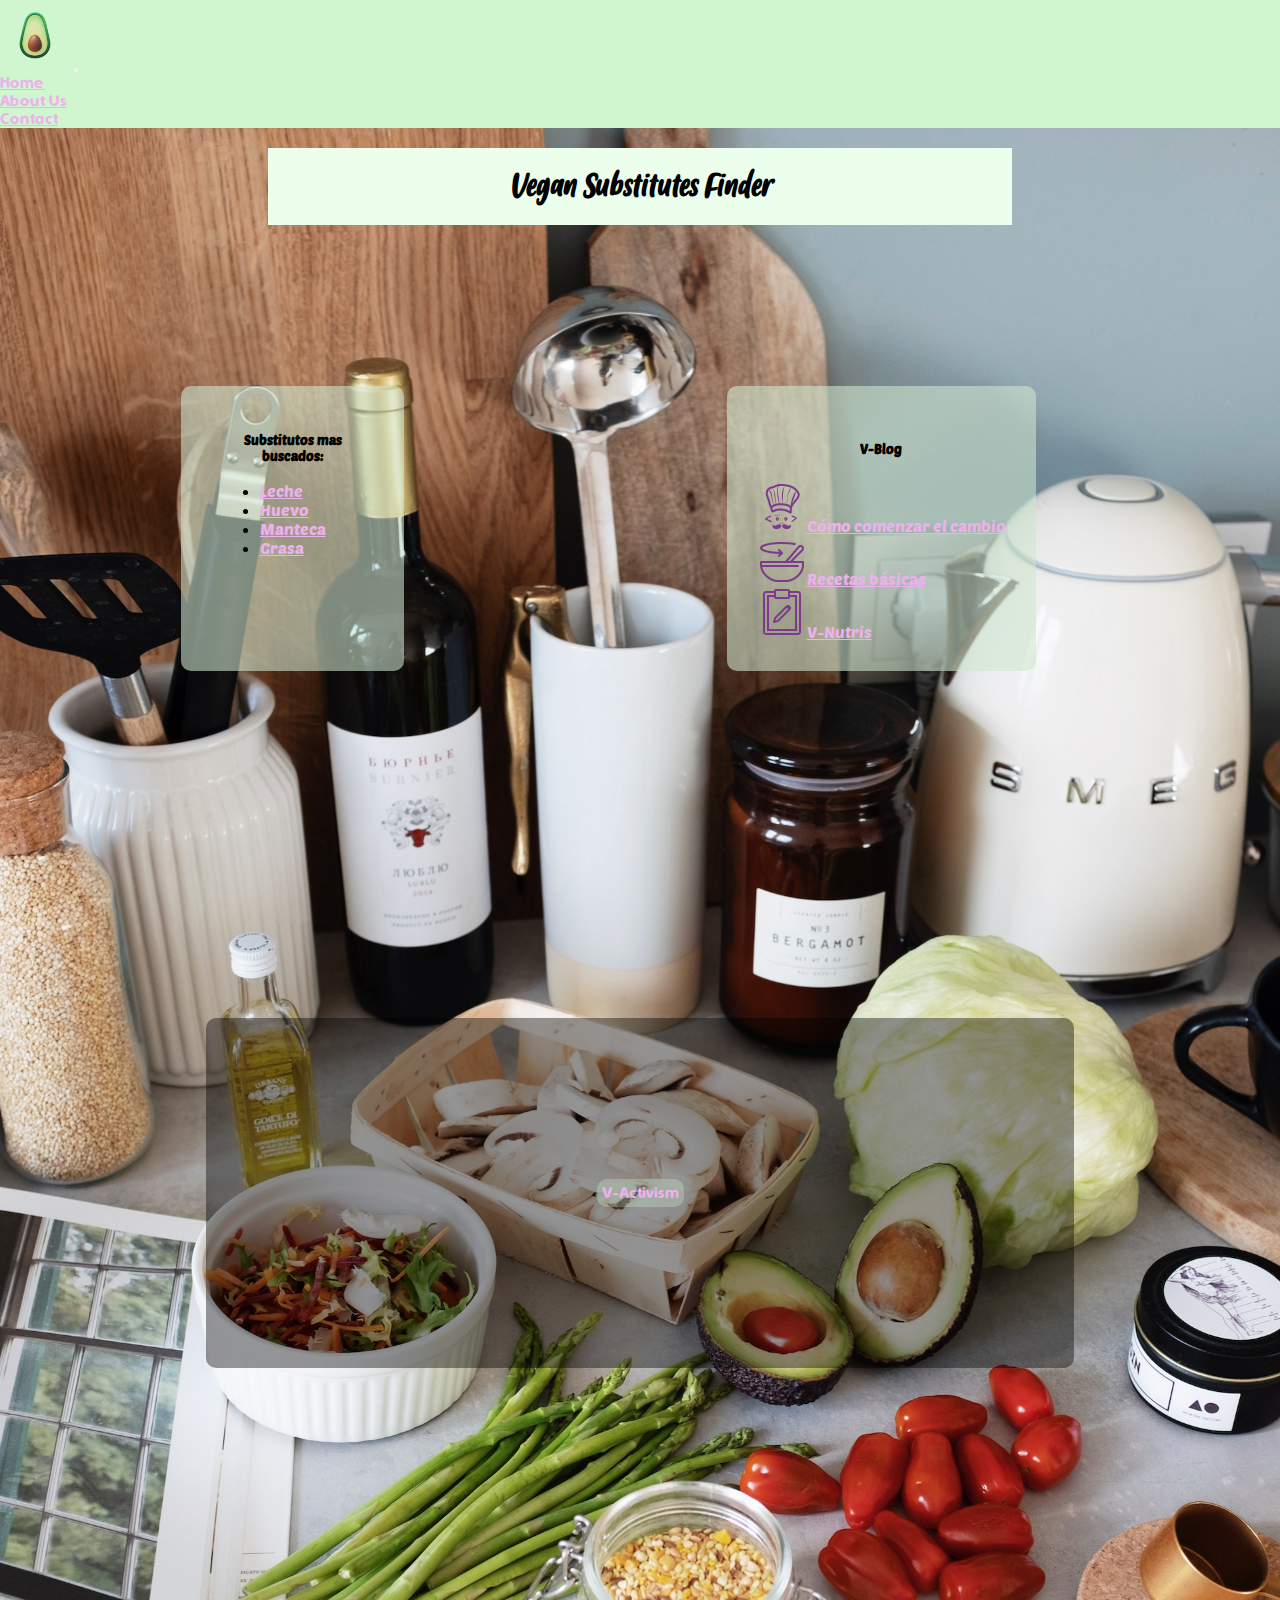
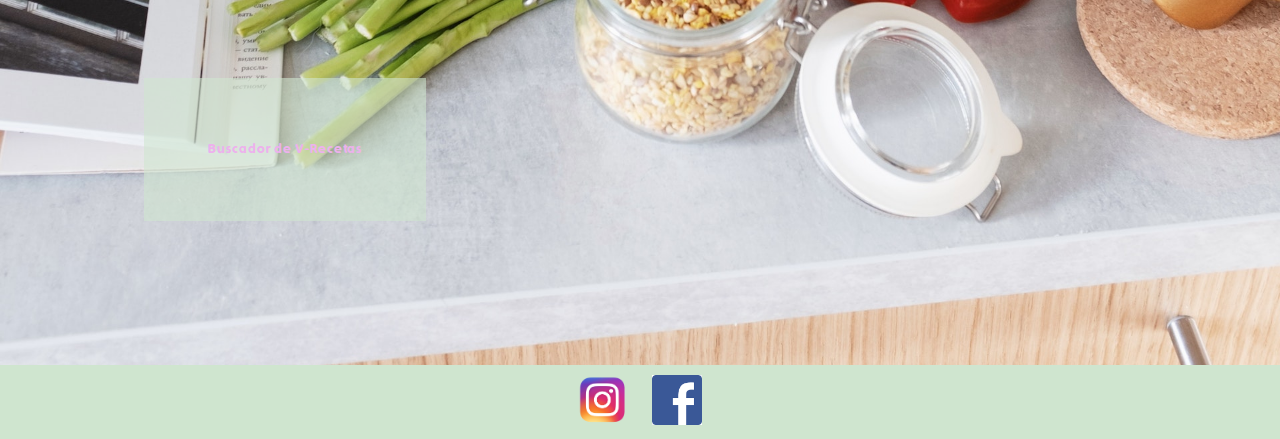
<file: index.html>
<!DOCTYPE html>
<html lang="es">

<head>
    <meta charset="UTF-8" />
    <meta name="viewport" content="width=device-width, initial-scale=1.0" />
    <link rel="shortcut icon" href="./img/favicon.png" />
    <title>Vegan Substitutes Finder</title>
    <link href="https://cdn.jsdelivr.net/npm/bootstrap@5.3.2/dist/css/bootstrap.min.css" rel="stylesheet"
        integrity="sha384-T3c6CoIi6uLrA9TneNEoa7RxnatzjcDSCmG1MXxSR1GAsXEV/Dwwykc2MPK8M2HN" crossorigin="anonymous" />
    <script src="https://cdn.jsdelivr.net/npm/bootstrap@5.3.2/dist/js/bootstrap.bundle.min.js"
        integrity="sha384-C6RzsynM9kWDrMNeT87bh95OGNyZPhcTNXj1NW7RuBCsyN/o0jlpcV8Qyq46cDfL"
        crossorigin="anonymous"></script>
    <link rel="stylesheet" href="css/style.css" />
</head>

<body>
    <!--Barra de Header con navegador Home y paginas internas-->
    <header>
        <nav class="navbar navbar-expand-lg custom-header">
            <div class="container-fluid">
                <img class="logo" src="./img/favicon.png" alt="favicom">
                <button class="navbar-toggler" type="button" data-bs-toggle="collapse"
                    data-bs-target="#navbarSupportedContent" aria-controls="navbarSupportedContent"
                    aria-expanded="false" aria-label="Toggle navigation">
                    <span class="navbar-toggler-icon"></span>
                </button>
                <div class="collapse navbar-collapse" id="navbarSupportedContent">
                    <ul class="navbar-nav ms-auto mb-2 mb-lg-0">
                        <li class="nav-item">
                            <a class="nav-link" aria-current="page" href="index.html">Home</a>
                        </li>
                        <li class="nav-item">
                            <a class="nav-link" href="./pages/about_us.html">About Us</a>
                        </li>
                        <li class="nav-item">
                            <a class="nav-link" href="./pages/contact.html">Contact</a>
                        </li>
                    </ul>
                </div>
            </div>
        </nav>
    </header>
    <!--Main Index-->
    <main class="main_index">
        <!--TITULO-->
        <section>
            <h1>Vegan Substitutes Finder</h1>
        </section>
        <!--Box con link a pagina de los substitutos mas buscados-->
        <section class="grilla_box">
            <section class="box">
                <h5>Substitutos mas buscados:</h5>
                <ul class="lista_subst">
                    <li>
                        <a href="./pages/substitutos_mas_buscados.html">Leche</a>
                    </li>
                    <li>
                        <a href="./pages/substitutos_mas_buscados.html">Huevo</a>
                    </li>
                    <li>
                        <a href="./pages/substitutos_mas_buscados.html">Manteca</a>
                    </li>
                    <li>
                        <a href="./pages/substitutos_mas_buscados.html">Grasa</a>
                    </li>
                </ul>
            </section>
            <!--Box con link a V-Blog-->
            <section class="box">
                <h5>V-Blog</h5>
                <ul class="v_blog">
                    <li>
                        <img src="./img/icono_como_comenzar_cambio.png" alt="icono_como_comenzar_cambio"
                            class="icono_v-vlog" /><a href="./pages/como_comenzar_el_cambio.html"
                            class="como_comenzar_el_cambio">Cómo comenzar el cambio</a>
                    </li>
                    <li>
                        <img src="./img/icono_recetas_basicas.png" alt="icono_recetas_basicas" class="icono_v-vlog" /><a
                            href="./pages/recetas_basicas.html" class="recetas_basicas">Recetas básicas</a>
                    </li>
                    <li>
                        <img src="./img/icono_v_nutris.png" alt="icono_v_nutris" class="icono_v-vlog" /><a
                            href="./pages/v-nutris.html" class="v_nutris">V-Nutris</a>
                    </li>
                </ul>
            </section>
        </section>
        <!--Banner interactivo con link a la pagina de V-Aactivism-->
        <section class="banner">
            <div class="capa"></div>
            <a href="./pages/v-activism.html" class="link_v_activism"> V-Activism </a>
        </section>
        <!--Link a la pagina Buscador de recetas sin contenido hasta aprender las herramientas correspondientes-->
        <section>
            <div class="d-grid gap-2 col-6 mx-auto">
                <button class="btn btn-primary boton_buscador" type="button" href="./pages/buscador_de_recetas.html">Buscador de V-Recetas</button>
            </div>
        </section>
    </main>
    <!--Footer con links de navegacion hacia las paginas de instagram y face asociados a esta web-->
    <footer>
        <nav>
            <ul>
                <ul>
                    <!--Link Instagram-->
                    <li>
                        <a href="https://www.instagram.com/" target="_blank">
                            <img src="./img/instagram_logo_2-png.png" alt="logo de instagram" class="logo" /></a>
                    </li>
                    <!--Link Facebook-->
                    <li>
                        <a href="https://es-la.facebook.com/" target="_blank">
                            <img src="./img/facebook_logo.png" alt="logo de facebook" class="logo" /></a>
                    </li>
                </ul>
            </ul>
        </nav>
    </footer>
</body>

</html>
</file>
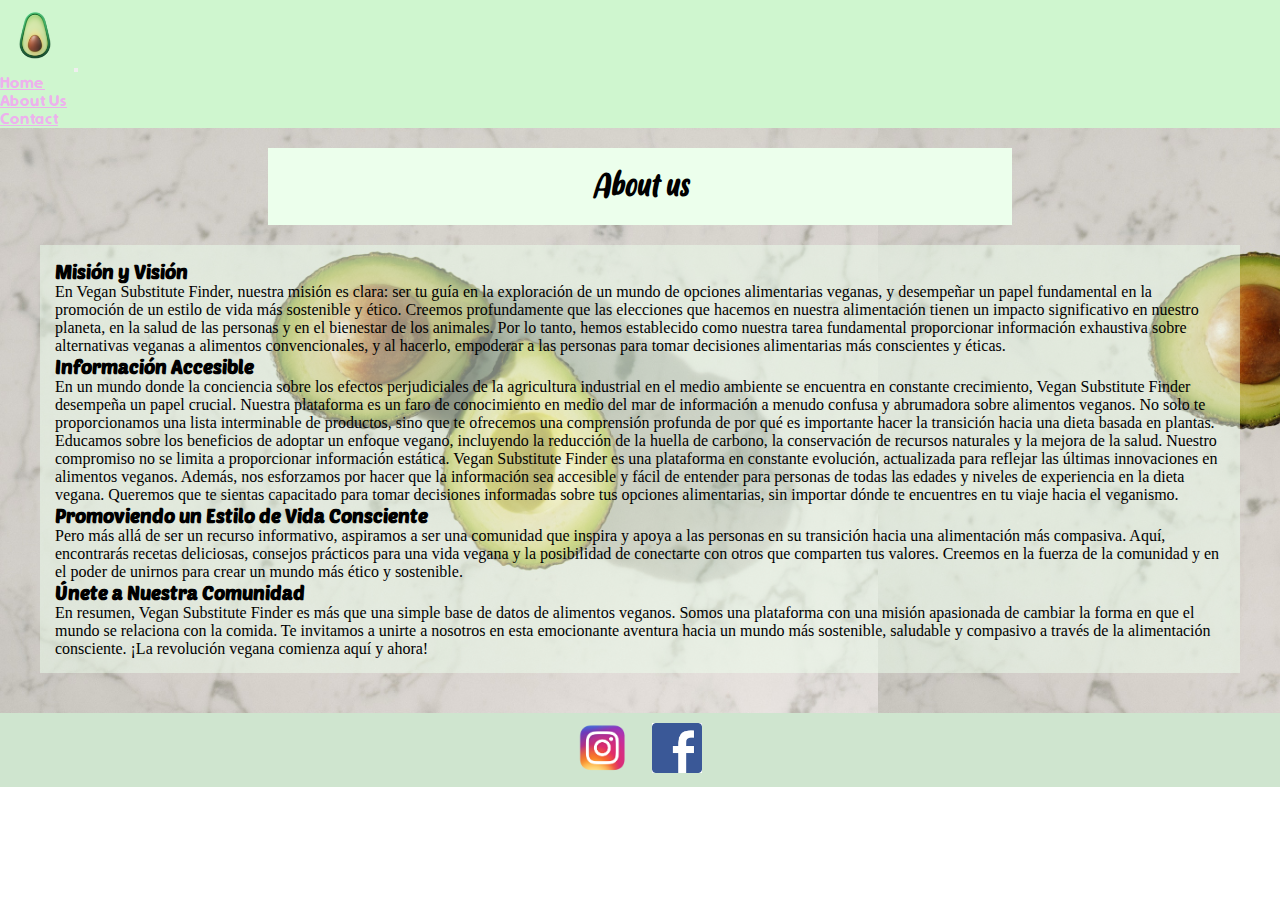
<file: pages/about_us.html>
<!DOCTYPE html>
<html lang="es">
<head>
    <meta charset="UTF-8">
    <meta name="viewport" content="width=, initial-scale=1.0">
    <link rel="shortcut icon" href="../img/favicon.png">
    <title>Vegan Substitute Finder</title>
    <link href="https://cdn.jsdelivr.net/npm/bootstrap@5.3.2/dist/css/bootstrap.min.css" rel="stylesheet"
        integrity="sha384-T3c6CoIi6uLrA9TneNEoa7RxnatzjcDSCmG1MXxSR1GAsXEV/Dwwykc2MPK8M2HN" crossorigin="anonymous" />
    <script src="https://cdn.jsdelivr.net/npm/bootstrap@5.3.2/dist/js/bootstrap.bundle.min.js"
        integrity="sha384-C6RzsynM9kWDrMNeT87bh95OGNyZPhcTNXj1NW7RuBCsyN/o0jlpcV8Qyq46cDfL"
        crossorigin="anonymous"></script>
    <link rel="stylesheet" href="../css/style.css">
</head>
<body>
    <!--Barra de Header con navegador HOME y paginas internas-->
    <header><nav class="navbar navbar-expand-lg custom-header">
        <div class="container-fluid">
            <img class="logo" src="../img/favicon.png" alt="favicom">
            <button class="navbar-toggler" type="button" data-bs-toggle="collapse"
                data-bs-target="#navbarSupportedContent" aria-controls="navbarSupportedContent"
                aria-expanded="false" aria-label="Toggle navigation">
                <span class="navbar-toggler-icon"></span>
            </button>
            <div class="collapse navbar-collapse" id="navbarSupportedContent">
                <ul class="navbar-nav ms-auto mb-2 mb-lg-0">
                    <li class="nav-item">
                        <a class="nav-link" aria-current="page" href="../index.html">Home</a>
                    </li>
                    <li class="nav-item">
                        <a class="nav-link" href="../pages/about_us.html">About Us</a>
                    </li>
                    <li class="nav-item">
                        <a class="nav-link" href="../pages/contact.html">Contact</a>
                    </li>
                </ul>
            </div>
        </div>
    </nav>
    </header>
    <!--Main About Us-->
    <main class="main_about_us">
        <!--TITULO-->
        <section>
            <h1>About us</h1>
        </section>
        <!--Info sobre la pagina y su proposito-->
        <section class="about_us">
            <p>
                <h3>Misión y Visión</h3>
                En Vegan Substitute Finder, nuestra misión es clara: ser tu guía en la exploración de un mundo de opciones alimentarias veganas, y desempeñar un papel fundamental en la promoción de un estilo de vida más sostenible y ético. Creemos profundamente que las elecciones que hacemos en nuestra alimentación tienen un impacto significativo en nuestro planeta, en la salud de las personas y en el bienestar de los animales. Por lo tanto, hemos establecido como nuestra tarea fundamental proporcionar información exhaustiva sobre alternativas veganas a alimentos convencionales, y al hacerlo, empoderar a las personas para tomar decisiones alimentarias más conscientes y éticas.
            </p>
            <p>
                <h3>Información Accesible</h3>
                En un mundo donde la conciencia sobre los efectos perjudiciales de la agricultura industrial en el medio ambiente se encuentra en constante crecimiento, Vegan Substitute Finder desempeña un papel crucial. Nuestra plataforma es un faro de conocimiento en medio del mar de información a menudo confusa y abrumadora sobre alimentos veganos. No solo te proporcionamos una lista interminable de productos, sino que te ofrecemos una comprensión profunda de por qué es importante hacer la transición hacia una dieta basada en plantas. Educamos sobre los beneficios de adoptar un enfoque vegano, incluyendo la reducción de la huella de carbono, la conservación de recursos naturales y la mejora de la salud.
                Nuestro compromiso no se limita a proporcionar información estática. Vegan Substitute Finder es una plataforma en constante evolución, actualizada para reflejar las últimas innovaciones en alimentos veganos. Además, nos esforzamos por hacer que la información sea accesible y fácil de entender para personas de todas las edades y niveles de experiencia en la dieta vegana. Queremos que te sientas capacitado para tomar decisiones informadas sobre tus opciones alimentarias, sin importar dónde te encuentres en tu viaje hacia el veganismo.
            </p>
            <p>
                <h3>Promoviendo un Estilo de Vida Consciente</h3>
                Pero más allá de ser un recurso informativo, aspiramos a ser una comunidad que inspira y apoya a las personas en su transición hacia una alimentación más compasiva. Aquí, encontrarás recetas deliciosas, consejos prácticos para una vida vegana y la posibilidad de conectarte con otros que comparten tus valores. Creemos en la fuerza de la comunidad y en el poder de unirnos para crear un mundo más ético y sostenible.
            </p>
            <p>
                <h3>Únete a Nuestra Comunidad</h3>
                En resumen, Vegan Substitute Finder es más que una simple base de datos de alimentos veganos. Somos una plataforma con una misión apasionada de cambiar la forma en que el mundo se relaciona con la comida. Te invitamos a unirte a nosotros en esta emocionante aventura hacia un mundo más sostenible, saludable y compasivo a través de la alimentación consciente. ¡La revolución vegana comienza aquí y ahora!
            </p>
        </section>
        <section>
            <!--ingresar banner vertical con foto-->
        </section>
    </main>
    <!--Footer con links de navegacion hacia las paginas de instagram y face asociados a esta web-->
    <footer>
        <nav>
            <ul>
                <ul>
                    <!--Link Instagram-->
                    <li>
                        <a href="https://www.instagram.com/" target="_blank">
                            <img src="../img/instagram_logo_2-png.png" alt="logo de instagram" class="logo"></a>
                    </li>
                    <!--Link Facebook-->
                    <li>
                        <a href="https://es-la.facebook.com/" target="_blank">
                            <img src="../img/facebook_logo.png" alt="logo de facebook" class="logo"></a>
                    </li>
                </ul>
            </ul>
        </nav>
    </footer>
</body>
</html>
</file>
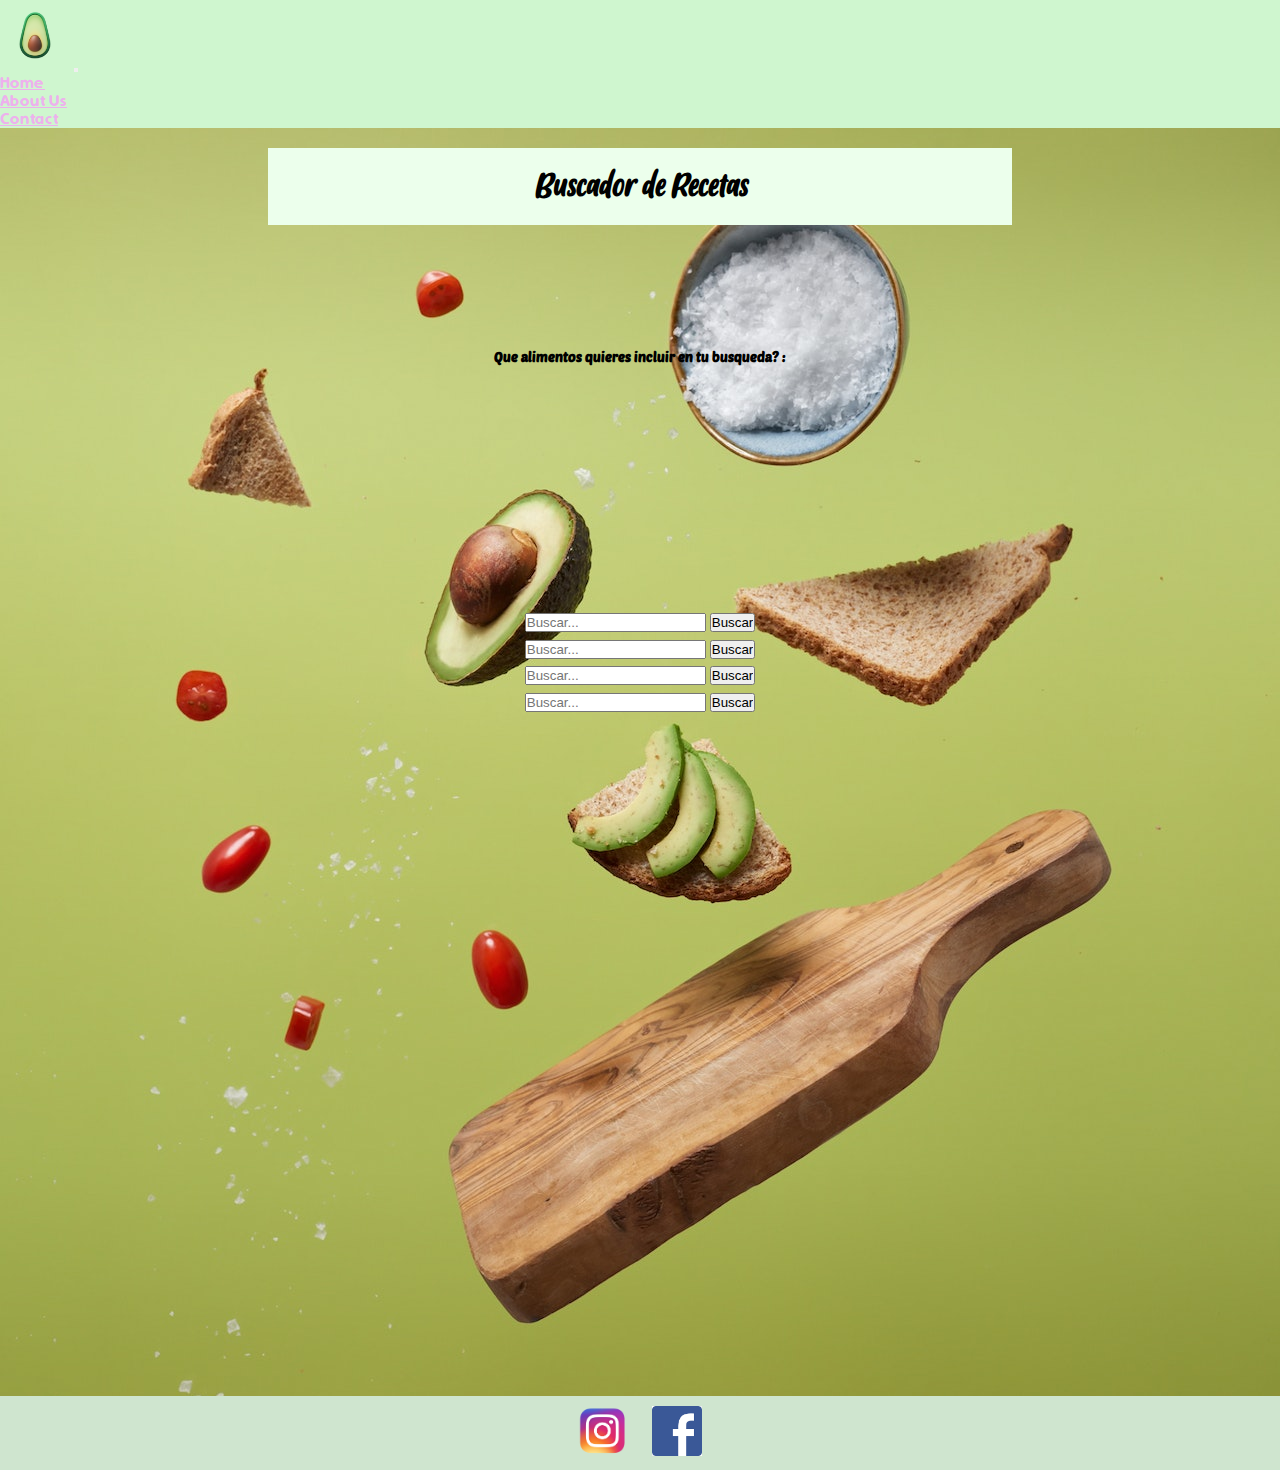
<file: pages/buscador_de_recetas.html>
<!DOCTYPE html>
<html lang="es">

<head>
    <meta charset="UTF-8">
    <meta name="viewport" content="width=device-width, initial-scale=1.0">
    <link rel="shortcut icon" href="../img/favicon.png">
    <title>Vegan Substitute Finder</title>
    <link href="https://cdn.jsdelivr.net/npm/bootstrap@5.3.2/dist/css/bootstrap.min.css" rel="stylesheet"
        integrity="sha384-T3c6CoIi6uLrA9TneNEoa7RxnatzjcDSCmG1MXxSR1GAsXEV/Dwwykc2MPK8M2HN" crossorigin="anonymous" />
    <script src="https://cdn.jsdelivr.net/npm/bootstrap@5.3.2/dist/js/bootstrap.bundle.min.js"
        integrity="sha384-C6RzsynM9kWDrMNeT87bh95OGNyZPhcTNXj1NW7RuBCsyN/o0jlpcV8Qyq46cDfL"
        crossorigin="anonymous"></script>
    <link rel="stylesheet" href="../css/style.css">
</head>

<body>
    <header>
        <nav class="navbar navbar-expand-lg custom-header">
            <div class="container-fluid">
                <img class="logo" src="../img/favicon.png" alt="favicom">
                <button class="navbar-toggler" type="button" data-bs-toggle="collapse"
                    data-bs-target="#navbarSupportedContent" aria-controls="navbarSupportedContent"
                    aria-expanded="false" aria-label="Toggle navigation">
                    <span class="navbar-toggler-icon"></span>
                </button>
                <div class="collapse navbar-collapse" id="navbarSupportedContent">
                    <ul class="navbar-nav ms-auto mb-2 mb-lg-0">
                        <li class="nav-item">
                            <a class="nav-link" aria-current="page" href="../index.html">Home</a>
                        </li>
                        <li class="nav-item">
                            <a class="nav-link" href="../pages/about_us.html">About Us</a>
                        </li>
                        <li class="nav-item">
                            <a class="nav-link" href="../pages/contact.html">Contact</a>
                        </li>
                    </ul>
                </div>
            </div>
        </nav>
    </header>
    <!--Main Buscador de recetas-->
    <main class="buscador_de_recetas">
        <!--Titulo-->
        <section>
            <h1>Buscador de Recetas</h1>
        </section>
        <!--Byscador de alimentos en base de datos interna, de momento con motor google hasta que aprendamos las herramientas correspoondientes-->
        <section>
            <h5>Que alimentos quieres incluir en tu busqueda? :</h5>
        </section>
        <section class="form_buscador">
            <div class="conjunto_buscadores">
                <form action="https://www.google.com/search" method="GET">
                    <input type="text" name="q" placeholder="Buscar...">
                    <input type="submit" value="Buscar">
                </form>
                <form action="https://www.google.com/search" method="GET">
                    <input type="text" name="q" placeholder="Buscar...">
                    <input type="submit" value="Buscar">
                </form>
                <form action="https://www.google.com/search" method="GET">
                    <input type="text" name="q" placeholder="Buscar...">
                    <input type="submit" value="Buscar">
                </form>
                <form action="https://www.google.com/search" method="GET">
                    <input type="text" name="q" placeholder="Buscar...">
                    <input type="submit" value="Buscar">
                </form>
            </div>
        </section>
        <!--Video con ideas de cocina-->
        <section class="video_buscador">
            <iframe width="560" height="315" src="https://www.youtube.com/embed/pi7MwJSnllw?si=xEiPl-86Mc9lGwIk"
                title="YouTube video player" frameborder="0"
                allow="accelerometer; autoplay; clipboard-write; encrypted-media; gyroscope; picture-in-picture; web-share"
                allowfullscreen></iframe>
        </section>

        <!--AGREGAR CUADRO DE RESULTADO DE LA BUSQUEDA momentaneamente sin contendo hasta aprender las herramientas correspondientes-->
    </main>
    <!--Footer con links de navegacion hacia las paginas de instagram y face asociados a esta web-->
    <footer>
        <nav>
            <ul>
                <ul>
                    <!--Link Instagram-->
                    <li>
                        <a href="https://www.instagram.com/" target="_blank">
                            <img src="../img/instagram_logo_2-png.png" alt="logo de instagram" class="logo"></a>
                    </li>
                    <!--Link Facebook-->
                    <li>
                        <a href="https://es-la.facebook.com/" target="_blank">
                            <img src="../img/facebook_logo.png" alt="logo de facebook" class="logo"></a>
                    </li>
                </ul>
            </ul>
        </nav>
    </footer>
</body>

</html>
</file>
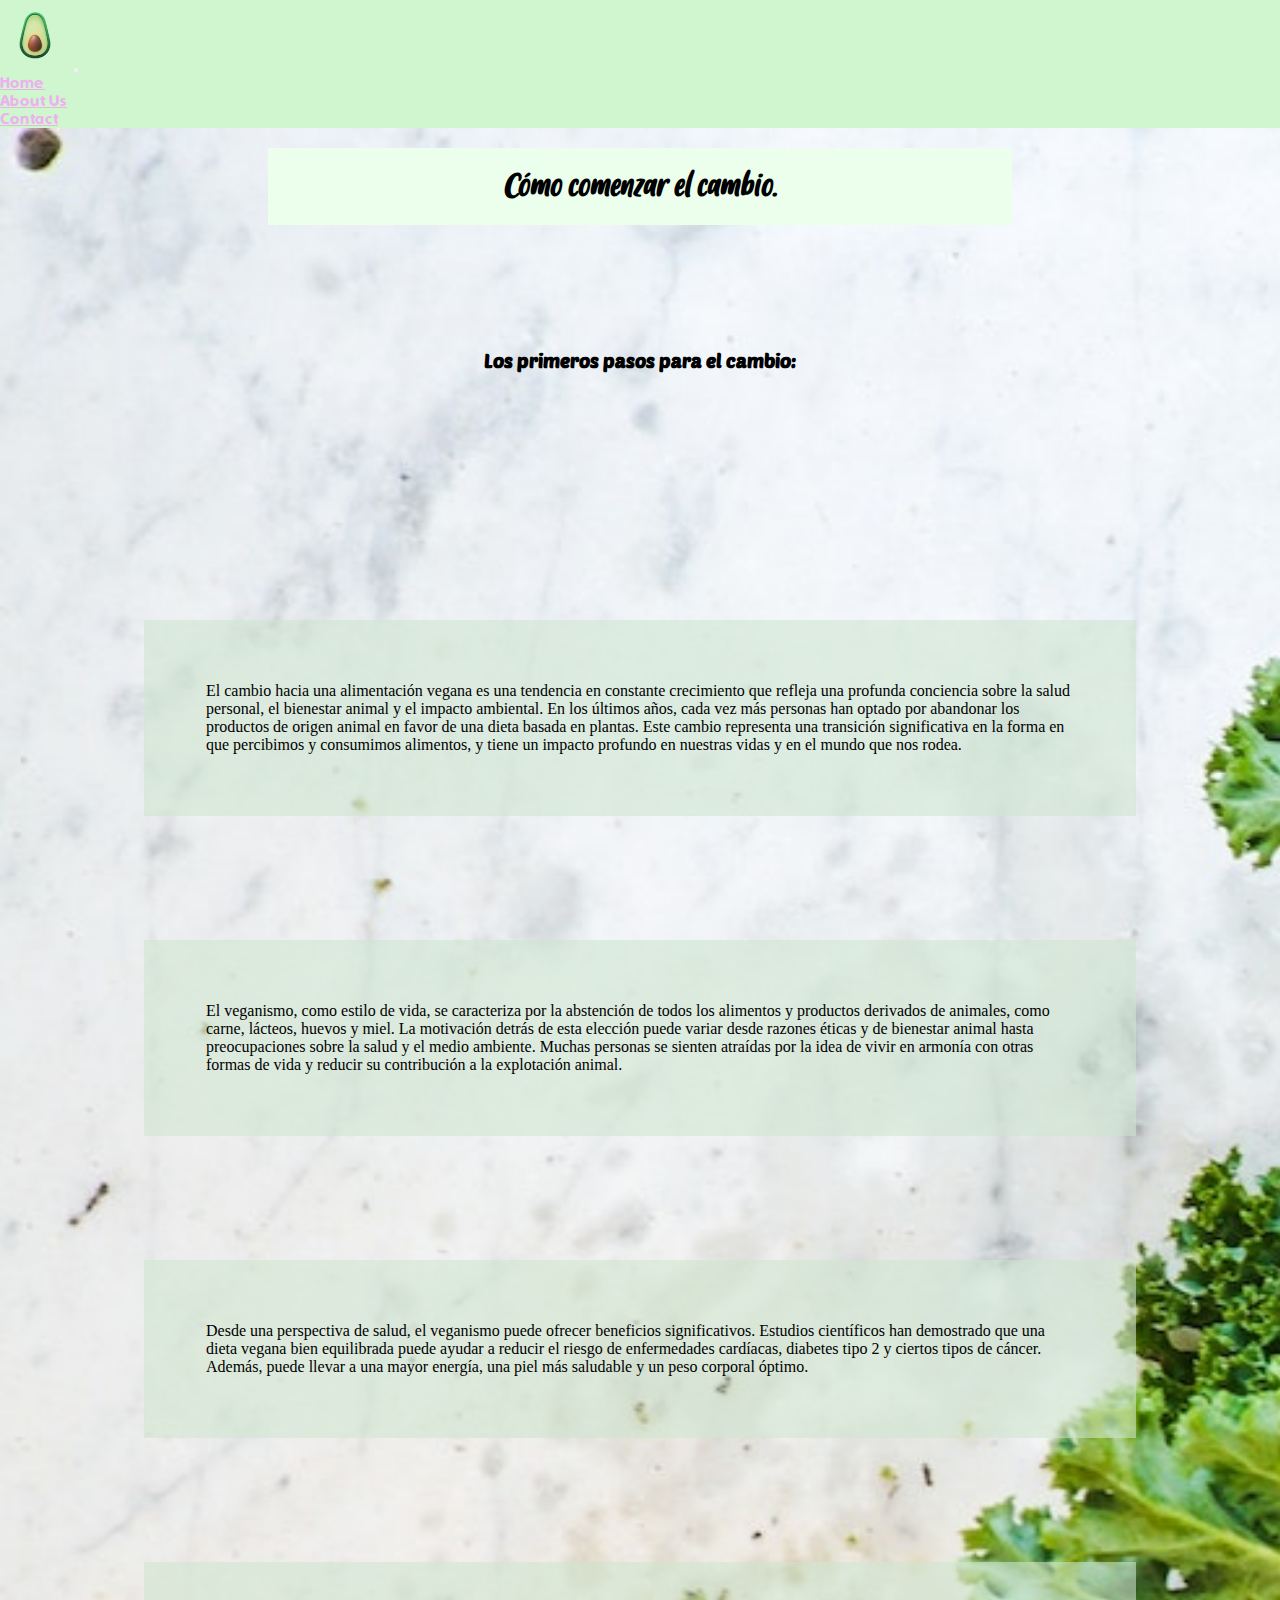
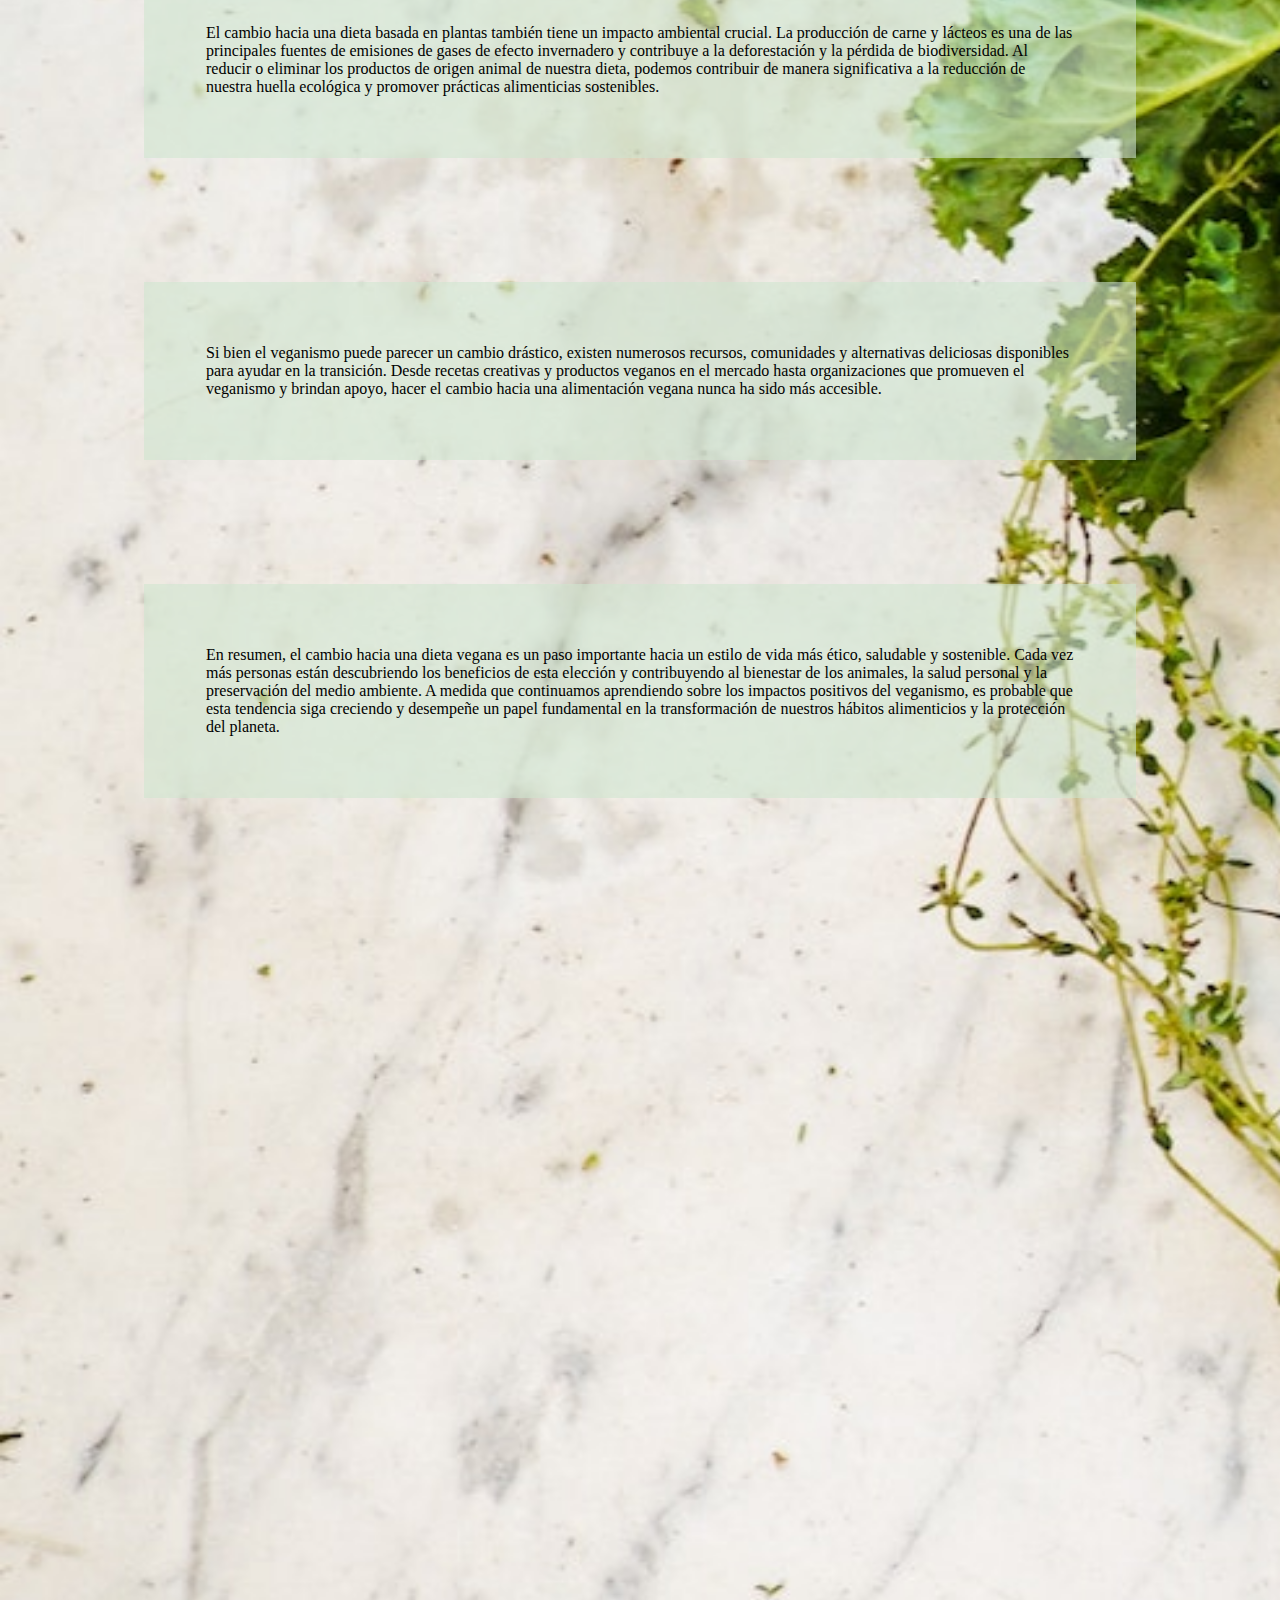
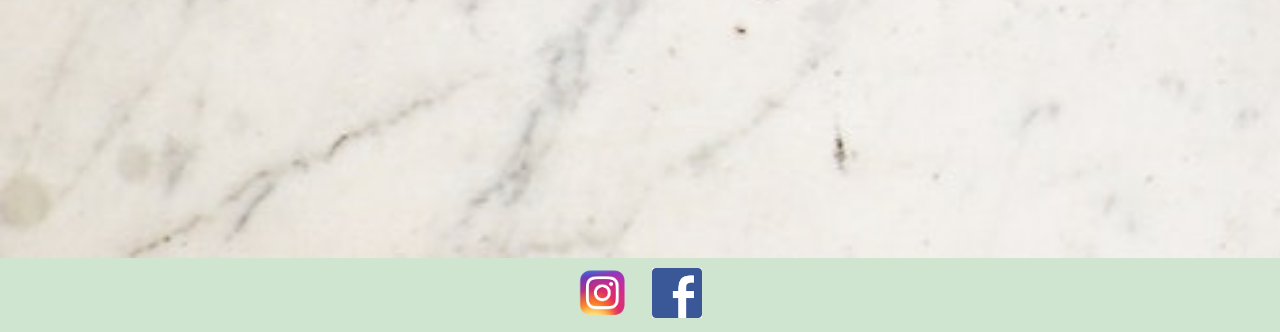
<file: pages/como_comenzar_el_cambio.html>
<!DOCTYPE html>
<html lang="en">

<head>
    <meta charset="UTF-8">
    <meta name="viewport" content="width=device-width, initial-scale=1.0">
    <link rel="shortcut icon" href="../img/favicon.png">
    <title>Vegan Substitute Finder</title>
    <link href="https://cdn.jsdelivr.net/npm/bootstrap@5.3.2/dist/css/bootstrap.min.css" rel="stylesheet"
        integrity="sha384-T3c6CoIi6uLrA9TneNEoa7RxnatzjcDSCmG1MXxSR1GAsXEV/Dwwykc2MPK8M2HN" crossorigin="anonymous" />
    <script src="https://cdn.jsdelivr.net/npm/bootstrap@5.3.2/dist/js/bootstrap.bundle.min.js"
        integrity="sha384-C6RzsynM9kWDrMNeT87bh95OGNyZPhcTNXj1NW7RuBCsyN/o0jlpcV8Qyq46cDfL"
        crossorigin="anonymous"></script>
    <link rel="stylesheet" href="../css/style.css">
</head>

<body>
    <!--Barra de Header con navegador Home y paginas internas-->
    <header>
        <nav class="navbar navbar-expand-lg custom-header">
            <div class="container-fluid">
                <img class="logo" src="../img/favicon.png" alt="favicom">
                <button class="navbar-toggler" type="button" data-bs-toggle="collapse"
                    data-bs-target="#navbarSupportedContent" aria-controls="navbarSupportedContent"
                    aria-expanded="false" aria-label="Toggle navigation">
                    <span class="navbar-toggler-icon"></span>
                </button>
                <div class="collapse navbar-collapse" id="navbarSupportedContent">
                    <ul class="navbar-nav ms-auto mb-2 mb-lg-0">
                        <li class="nav-item">
                            <a class="nav-link" aria-current="page" href="../index.html">Home</a>
                        </li>
                        <li class="nav-item">
                            <a class="nav-link" href="../pages/about_us.html">About Us</a>
                        </li>
                        <li class="nav-item">
                            <a class="nav-link" href="../pages/contact.html">Contact</a>
                        </li>
                    </ul>
                </div>
            </div>
        </nav>
    </header>
    <!--Main como comenzar el cambio-->
    <main class="main_comenzar_el_cambio">
        <!--Titulo-->
        <section class="texto_cambio">
            <h1>Cómo comenzar el cambio.</h1>
            <!--Texto sobre como realizar el cambio-->
            <div>
                <h3>Los primeros pasos para el cambio:</h3>
                <p>El cambio hacia una alimentación vegana es una tendencia en constante crecimiento que refleja una
                    profunda conciencia sobre la salud personal, el bienestar animal y el impacto ambiental. En los
                    últimos años, cada vez más personas han optado por abandonar los productos de origen animal en favor
                    de una dieta basada en plantas. Este cambio representa una transición significativa en la forma en
                    que percibimos y consumimos alimentos, y tiene un impacto profundo en nuestras vidas y en el mundo
                    que nos rodea.</p>

                <p>El veganismo, como estilo de vida, se caracteriza por la abstención de todos los alimentos y
                    productos derivados de animales, como carne, lácteos, huevos y miel. La motivación detrás de esta
                    elección puede variar desde razones éticas y de bienestar animal hasta preocupaciones sobre la salud
                    y el medio ambiente. Muchas personas se sienten atraídas por la idea de vivir en armonía con otras
                    formas de vida y reducir su contribución a la explotación animal.</p>
                <p>Desde una perspectiva de salud, el veganismo puede ofrecer beneficios significativos. Estudios
                    científicos han demostrado que una dieta vegana bien equilibrada puede ayudar a reducir el riesgo de
                    enfermedades cardíacas, diabetes tipo 2 y ciertos tipos de cáncer. Además, puede llevar a una mayor
                    energía, una piel más saludable y un peso corporal óptimo.</p>
                <p>El cambio hacia una dieta basada en plantas también tiene un impacto ambiental crucial. La producción
                    de carne y lácteos es una de las principales fuentes de emisiones de gases de efecto invernadero y
                    contribuye a la deforestación y la pérdida de biodiversidad. Al reducir o eliminar los productos de
                    origen animal de nuestra dieta, podemos contribuir de manera significativa a la reducción de nuestra
                    huella ecológica y promover prácticas alimenticias sostenibles.</p>
                <p>Si bien el veganismo puede parecer un cambio drástico, existen numerosos recursos, comunidades y
                    alternativas deliciosas disponibles para ayudar en la transición. Desde recetas creativas y
                    productos veganos en el mercado hasta organizaciones que promueven el veganismo y brindan apoyo,
                    hacer el cambio hacia una alimentación vegana nunca ha sido más accesible.</p>
                <p>En resumen, el cambio hacia una dieta vegana es un paso importante hacia un estilo de vida más ético,
                    saludable y sostenible. Cada vez más personas están descubriendo los beneficios de esta elección y
                    contribuyendo al bienestar de los animales, la salud personal y la preservación del medio ambiente.
                    A medida que continuamos aprendiendo sobre los impactos positivos del veganismo, es probable que
                    esta tendencia siga creciendo y desempeñe un papel fundamental en la transformación de nuestros
                    hábitos alimenticios y la protección del planeta.</p>
                </div>
        </section>
        <!--VIDEOS LATERALES-->
        <section class="video_cambio">
                <iframe width="374" height="210" src="https://www.youtube.com/embed/8o72fsbulX8?si=ae37XbstCVUdplS9"
                    title="YouTube video player" frameborder="0"
                    allow="accelerometer; autoplay; clipboard-write; encrypted-media; gyroscope; picture-in-picture; web-share"
                    allowfullscreen></iframe>
        </section>
        <section class="video_cambio">
                <iframe width="374" height="210" src="https://www.youtube.com/embed/W9q1IidazY8?si=JdeJsKTEAp1V--bA"
                    title="YouTube video player" frameborder="0"
                    allow="accelerometer; autoplay; clipboard-write; encrypted-media; gyroscope; picture-in-picture; web-share"
                    allowfullscreen></iframe>
        </section>
        <!--BANNER CERDITOS-->
        <section class="banner_cerditos_2">
        </section>
    </main>
    <!--Footer con links de navegacion hacia las paginas de instagram y face asociados a esta web-->
    <footer>
        <nav>
            <ul>
                <ul>
                    <!--Link Instagram-->
                    <li>
                        <a href="https://www.instagram.com/" target="_blank">
                            <img src="../img/instagram_logo_2-png.png" alt="logo de instagram" class="logo"></a>
                    </li>
                    <!--Link Facebook-->
                    <li>
                        <a href="https://es-la.facebook.com/" target="_blank">
                            <img src="../img/facebook_logo.png" alt="logo de facebook" class="logo"></a>
                    </li>
                </ul>
            </ul>
        </nav>
    </footer>
</body>

</html>
</file>
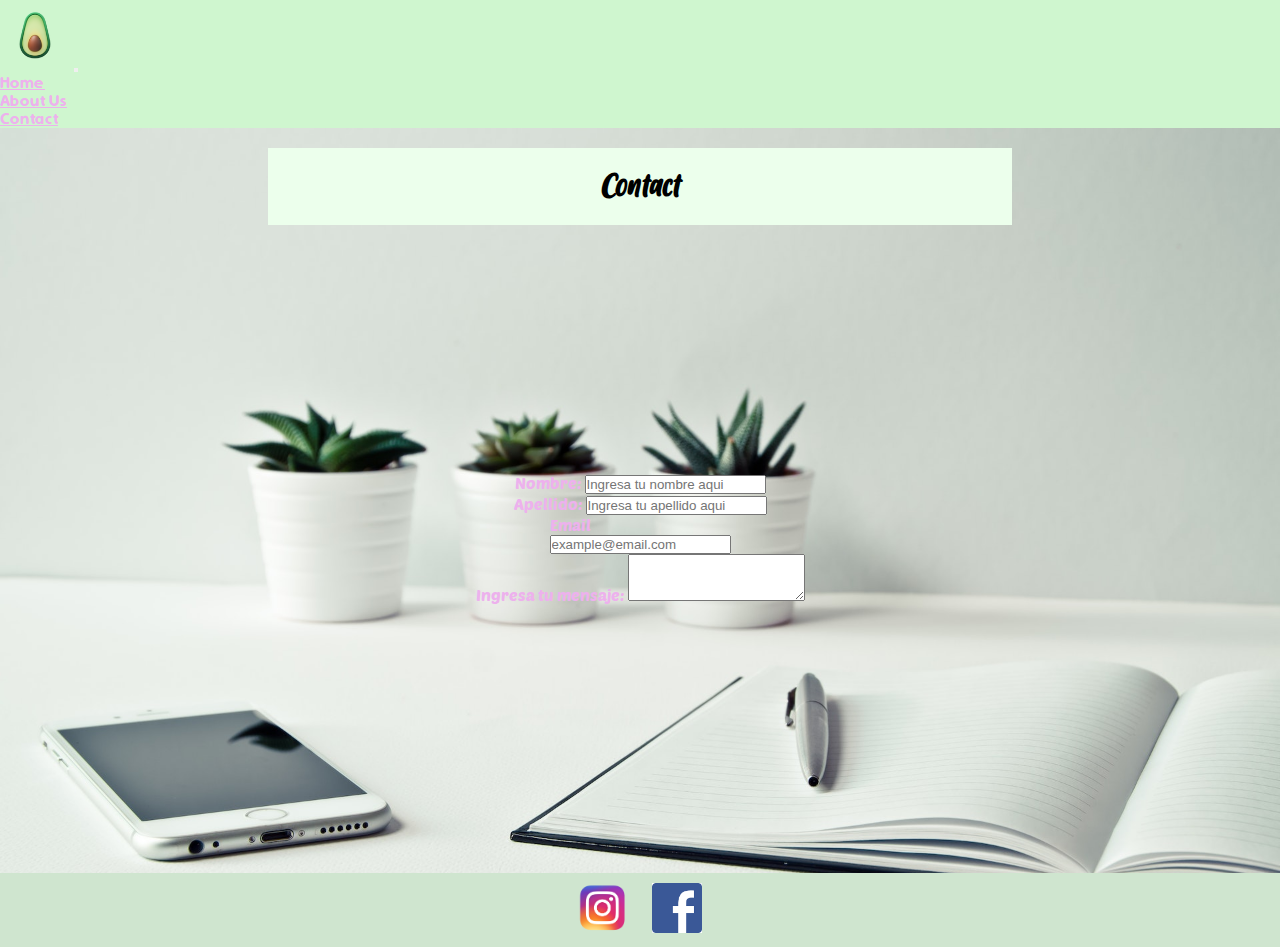
<file: pages/contact.html>
<!DOCTYPE html>
<html lang="es">

<head>
    <meta charset="UTF-8">
    <meta name="viewport" content="width=device-width, initial-scale=1.0">
    <link rel="shortcut icon" href="../img/favicon.png">
    <title>Vegan Substitute Finder</title>
    <link href="https://cdn.jsdelivr.net/npm/bootstrap@5.3.2/dist/css/bootstrap.min.css" rel="stylesheet"
        integrity="sha384-T3c6CoIi6uLrA9TneNEoa7RxnatzjcDSCmG1MXxSR1GAsXEV/Dwwykc2MPK8M2HN" crossorigin="anonymous" />
    <script src="https://cdn.jsdelivr.net/npm/bootstrap@5.3.2/dist/js/bootstrap.bundle.min.js"
        integrity="sha384-C6RzsynM9kWDrMNeT87bh95OGNyZPhcTNXj1NW7RuBCsyN/o0jlpcV8Qyq46cDfL"
        crossorigin="anonymous"></script>
    <link rel="stylesheet" href="../css/style.css">
</head>

<body>
    <!--Barra de Header con navegador Home y paginas internas-->
    <header>
        <nav class="navbar navbar-expand-lg custom-header">
            <div class="container-fluid">
                <img class="logo" src="../img/favicon.png" alt="favicom">
                <button class="navbar-toggler" type="button" data-bs-toggle="collapse"
                    data-bs-target="#navbarSupportedContent" aria-controls="navbarSupportedContent"
                    aria-expanded="false" aria-label="Toggle navigation">
                    <span class="navbar-toggler-icon"></span>
                </button>
                <div class="collapse navbar-collapse" id="navbarSupportedContent">
                    <ul class="navbar-nav ms-auto mb-2 mb-lg-0">
                        <li class="nav-item">
                            <a class="nav-link" aria-current="page" href="../index.html">Home</a>
                        </li>
                        <li class="nav-item">
                            <a class="nav-link" href="../pages/about_us.html">About Us</a>
                        </li>
                        <li class="nav-item">
                            <a class="nav-link" href="../pages/contact.html">Contact</a>
                        </li>
                    </ul>
                </div>
            </div>
        </nav>
    </header>
    <!--Main Cintact-->
    <main class="main_contact">
        <!--Titulo-->
        <section>
            <h1>Contact</h1>
        </section>
        <!--Formulario de contacto-->
        <section class="formulario_de_contacto">
            <div class="mb-3">
                <label for="formGroupExampleInput" class="form-label">Nombre:</label>
                <input type="text" class="form-control" id="formGroupExampleInput" placeholder="Ingresa tu nombre aqui">
            </div>
            <div class="mb-3">
                <label for="formGroupExampleInput2" class="form-label">Apellido:</label>
                <input type="text" class="form-control" id="formGroupExampleInput2"
                    placeholder="Ingresa tu apellido aqui">
            </div>
            <div class="row mb-3">
                <label for="colFormLabelSm" class="col-sm-2 col-form-label col-form-label-sm email">Email</label>
                <div class="col-sm-10">
                    <input type="email" class="form-control form-control-sm" id="colFormLabelSm"
                        placeholder="example@email.com">
                </div>
            </div>
                <div class="mb-3">
                    <label for="exampleFormControlTextarea1" class="form-label">Ingresa tu mensaje:</label>
                    <textarea class="form-control" id="exampleFormControlTextarea1" rows="3"></textarea>
                </div>
        </section>
    </main>
    <!--Footer con links de navegacion hacia las paginas de instagram y face asociados a esta web-->
    <footer>
        <nav>
            <ul>
                <ul>
                    <!--Link Instagram-->
                    <li>
                        <a href="https://www.instagram.com/" target="_blank">
                            <img src="../img/instagram_logo_2-png.png" alt="logo de instagram" class="logo"></a>
                    </li>
                    <!--Link Facebook-->
                    <li>
                        <a href="https://es-la.facebook.com/" target="_blank">
                            <img src="../img/facebook_logo.png" alt="logo de facebook" class="logo"></a>
                    </li>
                </ul>
            </ul>
        </nav>
    </footer>
</body>

</html>
</file>
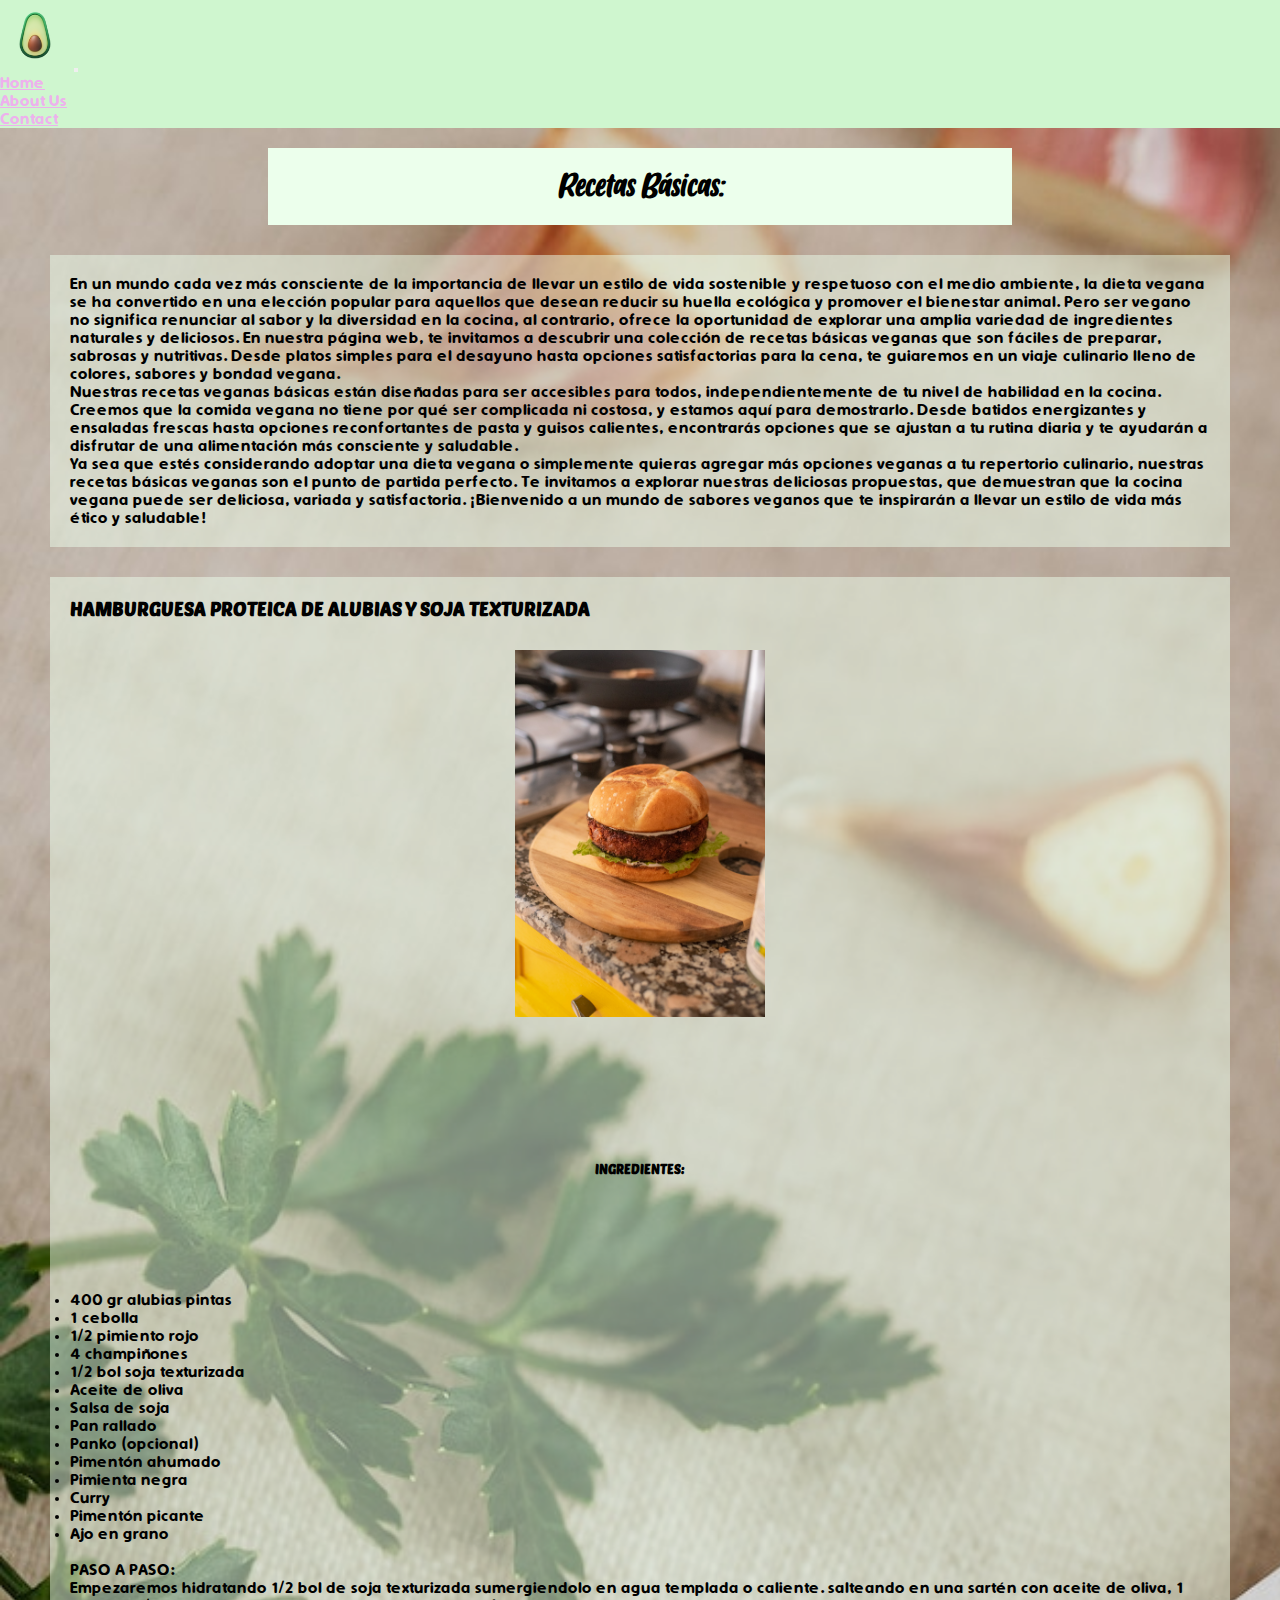
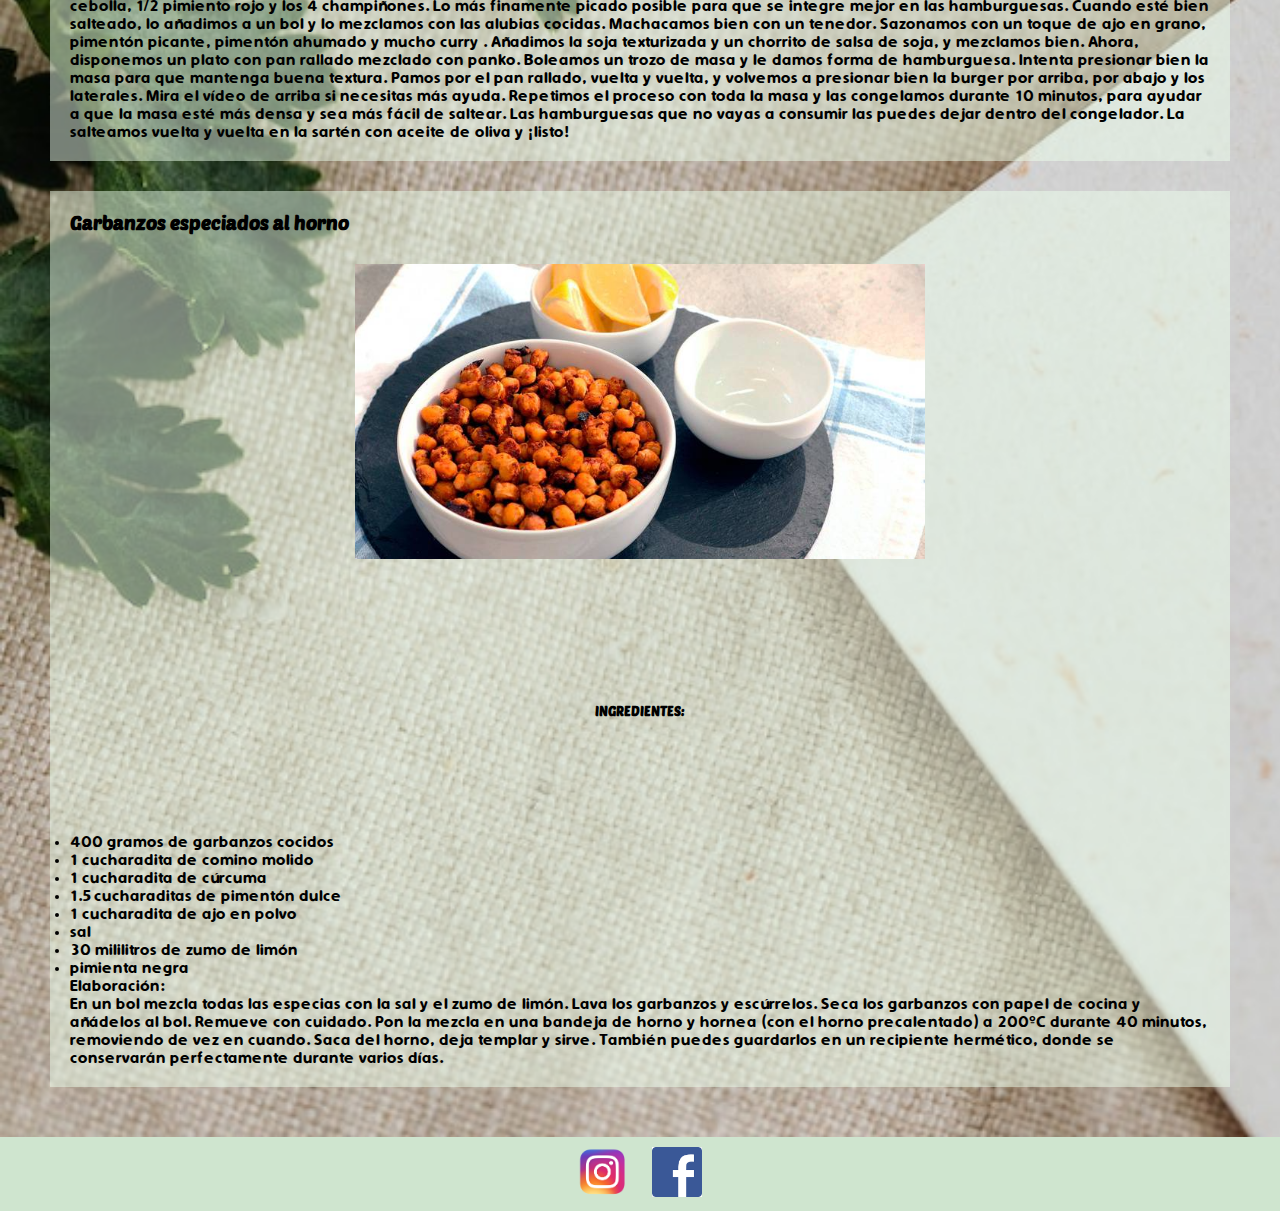
<file: pages/recetas_basicas.html>
<!DOCTYPE html>
<html lang="es">

<head>
    <meta charset="UTF-8">
    <meta name="viewport" content="width=device-width, initial-scale=1.0">
    <link rel="shortcut icon" href="../img/favicon.png">
    <title>Vegan Substitute Finder</title>
    <link href="https://cdn.jsdelivr.net/npm/bootstrap@5.3.2/dist/css/bootstrap.min.css" rel="stylesheet"
        integrity="sha384-T3c6CoIi6uLrA9TneNEoa7RxnatzjcDSCmG1MXxSR1GAsXEV/Dwwykc2MPK8M2HN" crossorigin="anonymous" />
    <script src="https://cdn.jsdelivr.net/npm/bootstrap@5.3.2/dist/js/bootstrap.bundle.min.js"
        integrity="sha384-C6RzsynM9kWDrMNeT87bh95OGNyZPhcTNXj1NW7RuBCsyN/o0jlpcV8Qyq46cDfL"
        crossorigin="anonymous"></script>
    <link rel="stylesheet" href="../css/style.css">
</head>

<body>
    <!--Barra de Header con navegador Home y paginas internas-->
    <header>
        <nav class="navbar navbar-expand-lg custom-header">
            <div class="container-fluid">
                <img class="logo" src="../img/favicon.png" alt="favicom">
                <button class="navbar-toggler" type="button" data-bs-toggle="collapse"
                    data-bs-target="#navbarSupportedContent" aria-controls="navbarSupportedContent"
                    aria-expanded="false" aria-label="Toggle navigation">
                    <span class="navbar-toggler-icon"></span>
                </button>
                <div class="collapse navbar-collapse" id="navbarSupportedContent">
                    <ul class="navbar-nav ms-auto mb-2 mb-lg-0">
                        <li class="nav-item">
                            <a class="nav-link" aria-current="page" href="../index.html">Home</a>
                        </li>
                        <li class="nav-item">
                            <a class="nav-link" href="../pages/about_us.html">About Us</a>
                        </li>
                        <li class="nav-item">
                            <a class="nav-link" href="../pages/contact.html">Contact</a>
                        </li>
                    </ul>
                </div>
            </div>
        </nav>
    </header>
    <!--Main Recetas basicas-->
    <main class="main_recetas_basicas">
        <section>
            <!--Titulo-->
            <h1>Recetas Básicas:</h1>
            <!--Intro sobre recetas basicas-->
            <div class="recetas_basicas_intro">
                <p>En un mundo cada vez más consciente de la importancia de llevar un estilo de vida sostenible y
                    respetuoso con el medio ambiente, la dieta vegana se ha convertido en una elección popular para
                    aquellos que desean reducir su huella ecológica y promover el bienestar animal. Pero ser vegano no
                    significa renunciar al sabor y la diversidad en la cocina, al contrario, ofrece la oportunidad de
                    explorar una amplia variedad de ingredientes naturales y deliciosos. En nuestra página web, te
                    invitamos a descubrir una colección de recetas básicas veganas que son fáciles de preparar, sabrosas
                    y nutritivas. Desde platos simples para el desayuno hasta opciones satisfactorias para la cena, te
                    guiaremos en un viaje culinario lleno de colores, sabores y bondad vegana.</p>
                <p>Nuestras recetas veganas básicas están diseñadas para ser accesibles para todos, independientemente
                    de tu nivel de habilidad en la cocina. Creemos que la comida vegana no tiene por qué ser complicada
                    ni costosa, y estamos aquí para demostrarlo. Desde batidos energizantes y ensaladas frescas hasta
                    opciones reconfortantes de pasta y guisos calientes, encontrarás opciones que se ajustan a tu rutina
                    diaria y te ayudarán a disfrutar de una alimentación más consciente y saludable.</p>
                <p>Ya sea que estés considerando adoptar una dieta vegana o simplemente quieras agregar más opciones
                    veganas a tu repertorio culinario, nuestras recetas básicas veganas son el punto de partida
                    perfecto. Te invitamos a explorar nuestras deliciosas propuestas, que demuestran que la cocina
                    vegana puede ser deliciosa, variada y satisfactoria. ¡Bienvenido a un mundo de sabores veganos que
                    te inspirarán a llevar un estilo de vida más ético y saludable!</p>
            </div>
        </section>
        <!--Recetas-->
        <section class="receta_1">
            <h3>HAMBURGUESA PROTEICA DE ALUBIAS Y SOJA TEXTURIZADA</h3>
            <div class="foto_recetas">
            <img src="../img/burger-proteica-alubias-soja-vegana-recetas.jpg" alt="hamburguesa de alubias y soja" class="imagen_receta_1">
            </div>
            <div class="ingredientes">
                <h5>INGREDIENTES:</h5>
                <ul class="lista_ingredietes">
                    <li>400 gr alubias pintas</li>
                    <li>1 cebolla</li>
                    <li>1/2 pimiento rojo</li>
                    <li>4 champiñones</li>
                    <li>1/2 bol soja texturizada</li>
                    <li>Aceite de oliva</li>
                    <li>Salsa de soja</li>
                    <li>Pan rallado</li>
                    <li>Panko (opcional)</li>
                    <li>Pimentón ahumado</li>
                    <li>Pimienta negra</li>
                    <li>Curry</li>
                    <li>Pimentón picante</li>
                    <li>Ajo en grano</li>
                </ul><br>
                <p>PASO A PASO:<br>
                    Empezaremos hidratando 1/2 bol de soja texturizada sumergiendolo en agua templada o caliente.
                    salteando en una sartén con aceite de oliva, 1 cebolla, 1/2 pimiento rojo y los 4 champiñones. Lo
                    más finamente picado posible para que se integre mejor en las hamburguesas.
                    Cuando esté bien salteado, lo añadimos a un bol y lo mezclamos con las alubias cocidas. Machacamos
                    bien con un tenedor.
                    Sazonamos con un toque de ajo en grano, pimentón picante, pimentón ahumado y mucho curry .
                    Añadimos la soja texturizada y un chorrito de salsa de soja, y mezclamos bien.
                    Ahora, disponemos un plato con pan rallado mezclado con panko.
                    Boleamos un trozo de masa y le damos forma de hamburguesa. Intenta presionar bien la masa para que
                    mantenga buena textura.
                    Pamos por el pan rallado, vuelta y vuelta, y volvemos a presionar bien la burger por arriba, por
                    abajo y los laterales. Mira el vídeo de arriba si necesitas más ayuda.
                    Repetimos el proceso con toda la masa y las congelamos durante 10 minutos, para ayudar a que la masa
                    esté más densa y sea más fácil de saltear. Las hamburguesas que no vayas a consumir las puedes dejar
                    dentro del congelador.
                    La salteamos vuelta y vuelta en la sartén con aceite de oliva y ¡listo!
                </p>
            </div>
        </section>
        <section class="receta_2">
            <h3>Garbanzos especiados al horno</h3>
            <div class="foto_recetas">
            <img src="../img/garbanzos-especiados-al-horno_desktop_horizontal_full_width.jpg" alt="garbanzos especiados"
                class="imagen_receta_2">
            </div>
            <div class="ingredientes">
                <h5>INGREDIENTES:</h5>
                <ul class="lista_ingredietes">
                    <li>400 gramos de garbanzos cocidos</li>
                    <li>1 cucharadita de comino molido</li>
                    <li>1 cucharadita de cúrcuma</li>
                    <li>1.5 cucharaditas de pimentón dulce</li>
                    <li>1 cucharadita de ajo en polvo</li>
                    <li>sal</li>
                    <li>30 mililitros de zumo de limón</li>
                    <li>pimienta negra</li>
                </ul>
                <p>Elaboración:<br>
                    En un bol mezcla todas las especias con la sal y el zumo de limón.
                    Lava los garbanzos y escúrrelos. Seca los garbanzos con papel de cocina y añádelos al bol. Remueve
                    con
                    cuidado.
                    Pon la mezcla en una bandeja de horno y hornea (con el horno precalentado) a 200ºC durante 40
                    minutos,
                    removiendo de vez en cuando.
                    Saca del horno, deja templar y sirve. También puedes guardarlos en un recipiente hermético, donde se
                    conservarán perfectamente durante varios días.</p>
            </div>
        </section>
    </main>
    <!--Footer con links de navegacion hacia las paginas de instagram y face asociados a esta web-->
    <footer>
        <nav>
            <ul>
                <ul>
                    <!--Link Instagram-->
                    <li>
                        <a href="https://www.instagram.com/" target="_blank">
                            <img src="../img/instagram_logo_2-png.png" alt="logo de instagram" class="logo"></a>
                    </li>
                    <!--Link Facebook-->
                    <li>
                        <a href="https://es-la.facebook.com/" target="_blank">
                            <img src="../img/facebook_logo.png" alt="logo de facebook" class="logo"></a>
                    </li>
                </ul>
            </ul>
        </nav>
    </footer>
</body>

</html>
</file>
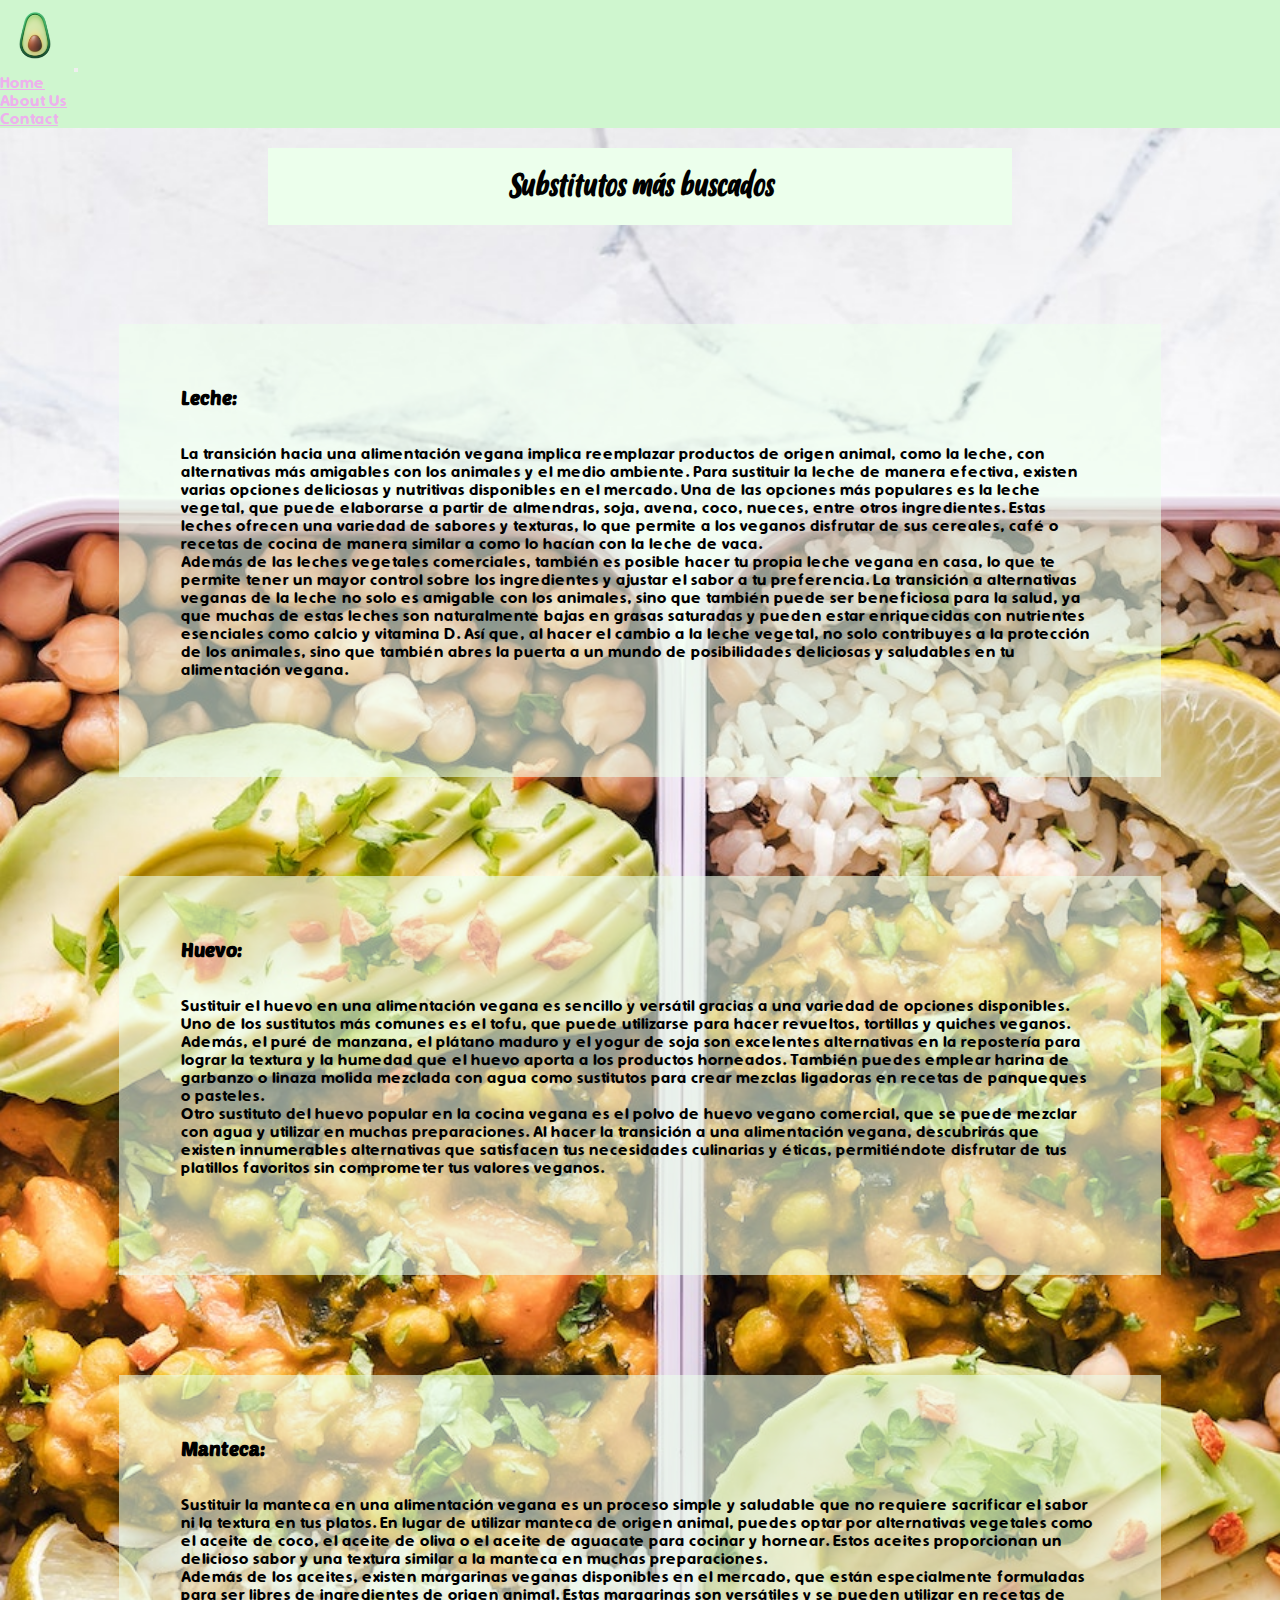
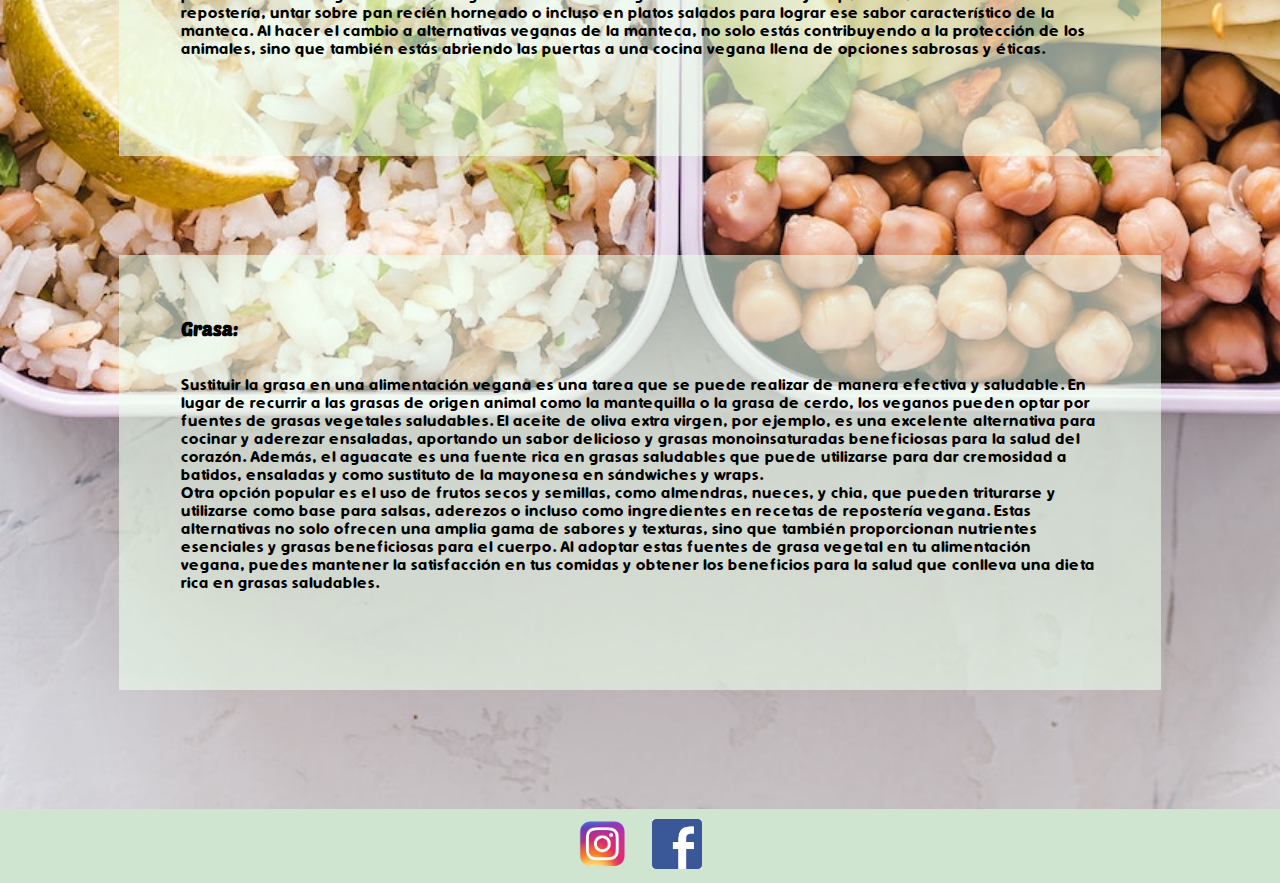
<file: pages/substitutos_mas_buscados.html>
<!DOCTYPE html>
<html lang="es">
<head>
    <meta charset="UTF-8">
    <meta name="viewport" content="width=device-width, initial-scale=1.0">
    <link rel="shortcut icon" href="../img/favicon.png">
    <title>Vegan Substitute Finder</title>
    <link href="https://cdn.jsdelivr.net/npm/bootstrap@5.3.2/dist/css/bootstrap.min.css" rel="stylesheet"
        integrity="sha384-T3c6CoIi6uLrA9TneNEoa7RxnatzjcDSCmG1MXxSR1GAsXEV/Dwwykc2MPK8M2HN" crossorigin="anonymous" />
    <script src="https://cdn.jsdelivr.net/npm/bootstrap@5.3.2/dist/js/bootstrap.bundle.min.js"
        integrity="sha384-C6RzsynM9kWDrMNeT87bh95OGNyZPhcTNXj1NW7RuBCsyN/o0jlpcV8Qyq46cDfL"
        crossorigin="anonymous"></script>
    <link rel="stylesheet" href="../css/style.css">
</head>
<body>
    <!--Barra de Header con navegador Home y paginas internas-->
    <header><nav class="navbar navbar-expand-lg custom-header">
        <div class="container-fluid">
            <img class="logo" src="../img/favicon.png" alt="favicom">
            <button class="navbar-toggler" type="button" data-bs-toggle="collapse"
                data-bs-target="#navbarSupportedContent" aria-controls="navbarSupportedContent"
                aria-expanded="false" aria-label="Toggle navigation">
                <span class="navbar-toggler-icon"></span>
            </button>
            <div class="collapse navbar-collapse" id="navbarSupportedContent">
                <ul class="navbar-nav ms-auto mb-2 mb-lg-0">
                    <li class="nav-item">
                        <a class="nav-link" aria-current="page" href="../index.html">Home</a>
                    </li>
                    <li class="nav-item">
                        <a class="nav-link" href="../pages/about_us.html">About Us</a>
                    </li>
                    <li class="nav-item">
                        <a class="nav-link" href="../pages/contact.html">Contact</a>
                    </li>
                </ul>
            </div>
        </div>
    </nav>
    </header>
<!--Main Substitutos Mas Buscados-->
    <main class="main_substitutos_mas_buscados">
        <section>
            <!--Titulo-->
            <h1>Substitutos más buscados</h1>
        </section>
        <!--Informacion sobre los substitutos-->
        <section class="substitutos_mas_buscados">
            <h3>Leche:</h3><br><br>
            <p>La transición hacia una alimentación vegana implica reemplazar productos de origen animal, como la leche, con alternativas más amigables con los animales y el medio ambiente. Para sustituir la leche de manera efectiva, existen varias opciones deliciosas y nutritivas disponibles en el mercado. Una de las opciones más populares es la leche vegetal, que puede elaborarse a partir de almendras, soja, avena, coco, nueces, entre otros ingredientes. Estas leches ofrecen una variedad de sabores y texturas, lo que permite a los veganos disfrutar de sus cereales, café o recetas de cocina de manera similar a como lo hacían con la leche de vaca. <br>
            Además de las leches vegetales comerciales, también es posible hacer tu propia leche vegana en casa, lo que te permite tener un mayor control sobre los ingredientes y ajustar el sabor a tu preferencia. La transición a alternativas veganas de la leche no solo es amigable con los animales, sino que también puede ser beneficiosa para la salud, ya que muchas de estas leches son naturalmente bajas en grasas saturadas y pueden estar enriquecidas con nutrientes esenciales como calcio y vitamina D. Así que, al hacer el cambio a la leche vegetal, no solo contribuyes a la protección de los animales, sino que también abres la puerta a un mundo de posibilidades deliciosas y saludables en tu alimentación vegana.</p><br><br>
        </section>
        <section class="substitutos_mas_buscados">
            <h3>Huevo:</h3><br><br>
            <p>Sustituir el huevo en una alimentación vegana es sencillo y versátil gracias a una variedad de opciones disponibles. Uno de los sustitutos más comunes es el tofu, que puede utilizarse para hacer revueltos, tortillas y quiches veganos. Además, el puré de manzana, el plátano maduro y el yogur de soja son excelentes alternativas en la repostería para lograr la textura y la humedad que el huevo aporta a los productos horneados. También puedes emplear harina de garbanzo o linaza molida mezclada con agua como sustitutos para crear mezclas ligadoras en recetas de panqueques o pasteles. <br>
            Otro sustituto del huevo popular en la cocina vegana es el polvo de huevo vegano comercial, que se puede mezclar con agua y utilizar en muchas preparaciones. Al hacer la transición a una alimentación vegana, descubrirás que existen innumerables alternativas que satisfacen tus necesidades culinarias y éticas, permitiéndote disfrutar de tus platillos favoritos sin comprometer tus valores veganos.</p><br><br>
        </section>
        <section class="substitutos_mas_buscados">
            <h3>Manteca:</h3><br><br>
            <p>Sustituir la manteca en una alimentación vegana es un proceso simple y saludable que no requiere sacrificar el sabor ni la textura en tus platos. En lugar de utilizar manteca de origen animal, puedes optar por alternativas vegetales como el aceite de coco, el aceite de oliva o el aceite de aguacate para cocinar y hornear. Estos aceites proporcionan un delicioso sabor y una textura similar a la manteca en muchas preparaciones. <br>
            Además de los aceites, existen margarinas veganas disponibles en el mercado, que están especialmente formuladas para ser libres de ingredientes de origen animal. Estas margarinas son versátiles y se pueden utilizar en recetas de repostería, untar sobre pan recién horneado o incluso en platos salados para lograr ese sabor característico de la manteca. Al hacer el cambio a alternativas veganas de la manteca, no solo estás contribuyendo a la protección de los animales, sino que también estás abriendo las puertas a una cocina vegana llena de opciones sabrosas y éticas.</p><br><br>
        </section>
        <section class="substitutos_mas_buscados">
            <h3>Grasa:</h3><br><br>
            <p>Sustituir la grasa en una alimentación vegana es una tarea que se puede realizar de manera efectiva y saludable. En lugar de recurrir a las grasas de origen animal como la mantequilla o la grasa de cerdo, los veganos pueden optar por fuentes de grasas vegetales saludables. El aceite de oliva extra virgen, por ejemplo, es una excelente alternativa para cocinar y aderezar ensaladas, aportando un sabor delicioso y grasas monoinsaturadas beneficiosas para la salud del corazón. Además, el aguacate es una fuente rica en grasas saludables que puede utilizarse para dar cremosidad a batidos, ensaladas y como sustituto de la mayonesa en sándwiches y wraps. <br>
            Otra opción popular es el uso de frutos secos y semillas, como almendras, nueces, y chia, que pueden triturarse y utilizarse como base para salsas, aderezos o incluso como ingredientes en recetas de repostería vegana. Estas alternativas no solo ofrecen una amplia gama de sabores y texturas, sino que también proporcionan nutrientes esenciales y grasas beneficiosas para el cuerpo. Al adoptar estas fuentes de grasa vegetal en tu alimentación vegana, puedes mantener la satisfacción en tus comidas y obtener los beneficios para la salud que conlleva una dieta rica en grasas saludables.</p><br><br>
        </section>
    </main>
    <!--Footer con links de navegacion hacia las paginas de instagram y face asociados a esta web-->
    <footer>
        <nav>
            <ul>
                <ul>
                    <!--Link Instagram-->
                    <li>
                        <a href="https://www.instagram.com/" target="_blank">
                            <img src="../img/instagram_logo_2-png.png" alt="logo de instagram" class="logo"></a>
                    </li>
                    <!--Link Facebook-->
                    <li>
                        <a href="https://es-la.facebook.com/" target="_blank">
                            <img src="../img/facebook_logo.png" alt="logo de facebook" class="logo"></a>
                    </li>
                </ul>
            </ul>
        </nav>
    </footer>
</body>
</html>
</file>
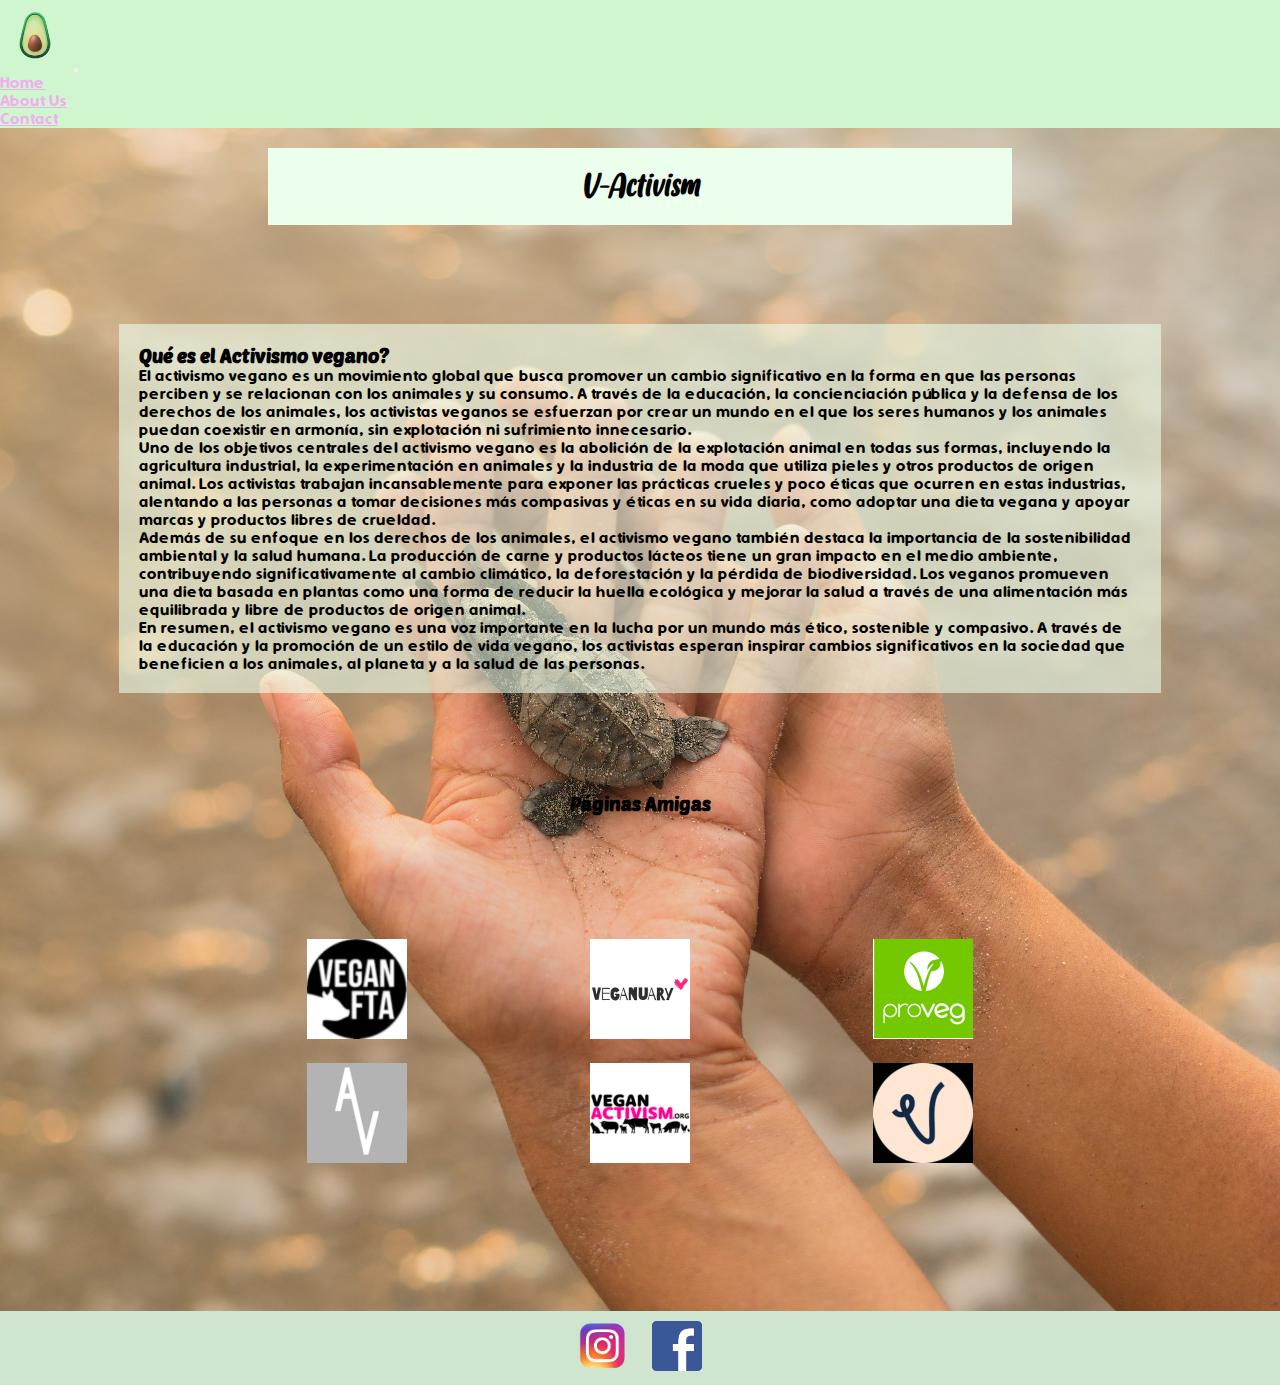
<file: pages/v-activism.html>
<!DOCTYPE html>
<html lang="es">

<head>
    <meta charset="UTF-8">
    <meta name="viewport" content="width=device-width, initial-scale=1.0">
    <link rel="shortcut icon" href="../img/favicon.png">
    <title>Vegan Substitute Finder</title>
    <link href="https://cdn.jsdelivr.net/npm/bootstrap@5.3.2/dist/css/bootstrap.min.css" rel="stylesheet"
        integrity="sha384-T3c6CoIi6uLrA9TneNEoa7RxnatzjcDSCmG1MXxSR1GAsXEV/Dwwykc2MPK8M2HN" crossorigin="anonymous" />
    <script src="https://cdn.jsdelivr.net/npm/bootstrap@5.3.2/dist/js/bootstrap.bundle.min.js"
        integrity="sha384-C6RzsynM9kWDrMNeT87bh95OGNyZPhcTNXj1NW7RuBCsyN/o0jlpcV8Qyq46cDfL"
        crossorigin="anonymous"></script>
    <link rel="stylesheet" href="../css/style.css">
</head>

<body>
    <!--Barra de Header con navegador Home y paginas internas-->
    <header>
        <nav class="navbar navbar-expand-lg custom-header">
            <div class="container-fluid">
                <img class="logo" src="../img/favicon.png" alt="favicom">
                <button class="navbar-toggler" type="button" data-bs-toggle="collapse"
                    data-bs-target="#navbarSupportedContent" aria-controls="navbarSupportedContent"
                    aria-expanded="false" aria-label="Toggle navigation">
                    <span class="navbar-toggler-icon"></span>
                </button>
                <div class="collapse navbar-collapse" id="navbarSupportedContent">
                    <ul class="navbar-nav ms-auto mb-2 mb-lg-0">
                        <li class="nav-item">
                            <a class="nav-link" aria-current="page" href="../index.html">Home</a>
                        </li>
                        <li class="nav-item">
                            <a class="nav-link" href="../pages/about_us.html">About Us</a>
                        </li>
                        <li class="nav-item">
                            <a class="nav-link" href="../pages/contact.html">Contact</a>
                        </li>
                    </ul>
                </div>
            </div>
        </nav>
    </header>
    <!--Main V_Activism-->
    <main class="main_intro_avtivismo">
        <!--Titulo-->
        <section>
            <h1>V-Activism</h1>
        </section>
        <!--Introduccion sobre el activismo-->
        <section class="introduccion_activismo">
            <h3>Qué es el Activismo vegano?</h3>
            <p>El activismo vegano es un movimiento global que busca promover un cambio significativo en la forma en que
                las personas perciben y se relacionan con los animales y su consumo. A través de la educación, la
                concienciación pública y la defensa de los derechos de los animales, los activistas veganos se esfuerzan
                por crear un mundo en el que los seres humanos y los animales puedan coexistir en armonía, sin
                explotación ni sufrimiento innecesario.</p>
                <p>Uno de los objetivos centrales del activismo vegano es la abolición de la explotación animal en todas
                sus formas, incluyendo la agricultura industrial, la experimentación en animales y la industria de la
                moda que utiliza pieles y otros productos de origen animal. Los activistas trabajan incansablemente para
                exponer las prácticas crueles y poco éticas que ocurren en estas industrias, alentando a las personas a
                tomar decisiones más compasivas y éticas en su vida diaria, como adoptar una dieta vegana y apoyar
                marcas y productos libres de crueldad.</p>
                <p>Además de su enfoque en los derechos de los animales, el activismo vegano también destaca la importancia
                de la sostenibilidad ambiental y la salud humana. La producción de carne y productos lácteos tiene un
                gran impacto en el medio ambiente, contribuyendo significativamente al cambio climático, la
                deforestación y la pérdida de biodiversidad. Los veganos promueven una dieta basada en plantas como una
                forma de reducir la huella ecológica y mejorar la salud a través de una alimentación más equilibrada y
                libre de productos de origen animal.</p>
                <p>En resumen, el activismo vegano es una voz importante en la lucha por un mundo más ético, sostenible y
                compasivo. A través de la educación y la promoción de un estilo de vida vegano, los activistas esperan
                inspirar cambios significativos en la sociedad que beneficien a los animales, al planeta y a la salud de
                las personas.</p>
        </section>
        <!--Espacio con links a paginas Activistas-->
        <nav class="paginas_amigas">
            <h3>Páginas Amigas</h3>
            <section class="box_con_links">
                <div>
                    <a href="https://veganfta.com/" target="_blank">
                        <img src="../img/logo_VFTA_editado.png" alt="logo Vegan FTA" class="logo_paginas_amigas"></a>
                </div>
                <div>
                    <a href="https://veganuary.com/es/" target="_blank">
                        <img src="../img/logo_veganuary_editado.png" alt="logo veganuary" class="logo_paginas_amigas"></a>
                </div>
                <div>
                    <a href="https://proveg.com/es/" target="_blank">
                        <img src="../img/logo_proveg_editado.png" alt="logo pro veg" class="logo_paginas_amigas"></a>
                </div>
                <div>
                    <a href="https://www.anonymousforthevoiceless.org/" target="_blank">
                        <img src="../img/logo_AV_editado.png" alt="logo Anonymous for the voiceless" class="logo_paginas_amigas">
                    </a>
                </div>
                <div>
                    <a href="https://veganactivism.org/" target="_blank">
                        <img src="../img/logo_vegan_activism_editado.png" alt="Logo vegan activism" class="logo_paginas_amigas"></a>
                </div>
                <div>
                    <a href="https://vegancuts.com/" target="_blank">
                        <img src="../img/logo_vegan_cuts_editado.png" alt="logo Vegan cuts" class="logo_paginas_amigas"></a>
                </div>
            </section>
        </nav>
    </main>
    <!--Footer con links de navegacion hacia las paginas de instagram y face asociados a esta web-->
    <footer>
        <nav>
            <ul>
                <ul>
                    <!--Link Instagram-->
                    <li>
                        <a href="https://www.instagram.com/" target="_blank">
                            <img src="../img/instagram_logo_2-png.png" alt="logo de instagram" class="logo"></a>
                    </li>
                    <!--Link Facebook-->
                    <li>
                        <a href="https://es-la.facebook.com/" target="_blank">
                            <img src="../img/facebook_logo.png" alt="logo de facebook" class="logo"></a>
                    </li>
                </ul>
            </ul>
        </nav>
    </footer>
</body>

</html>
</file>
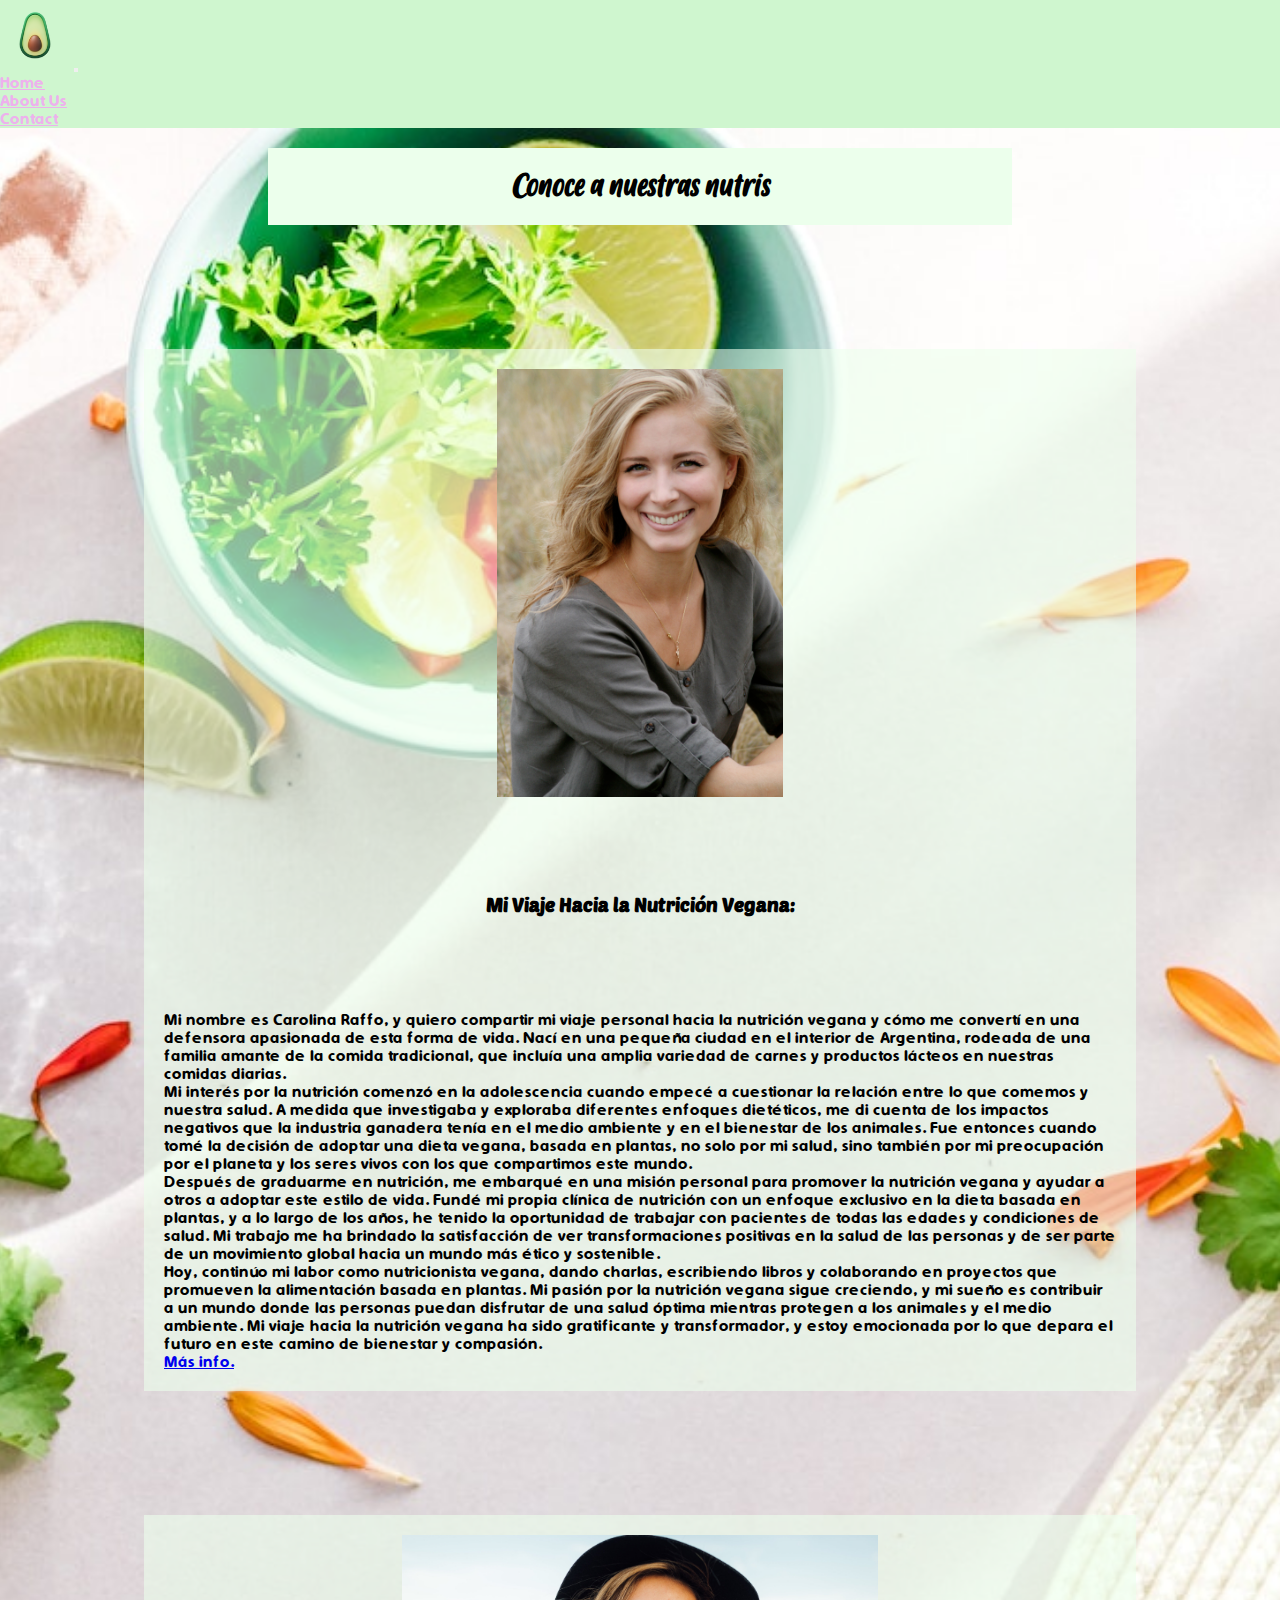
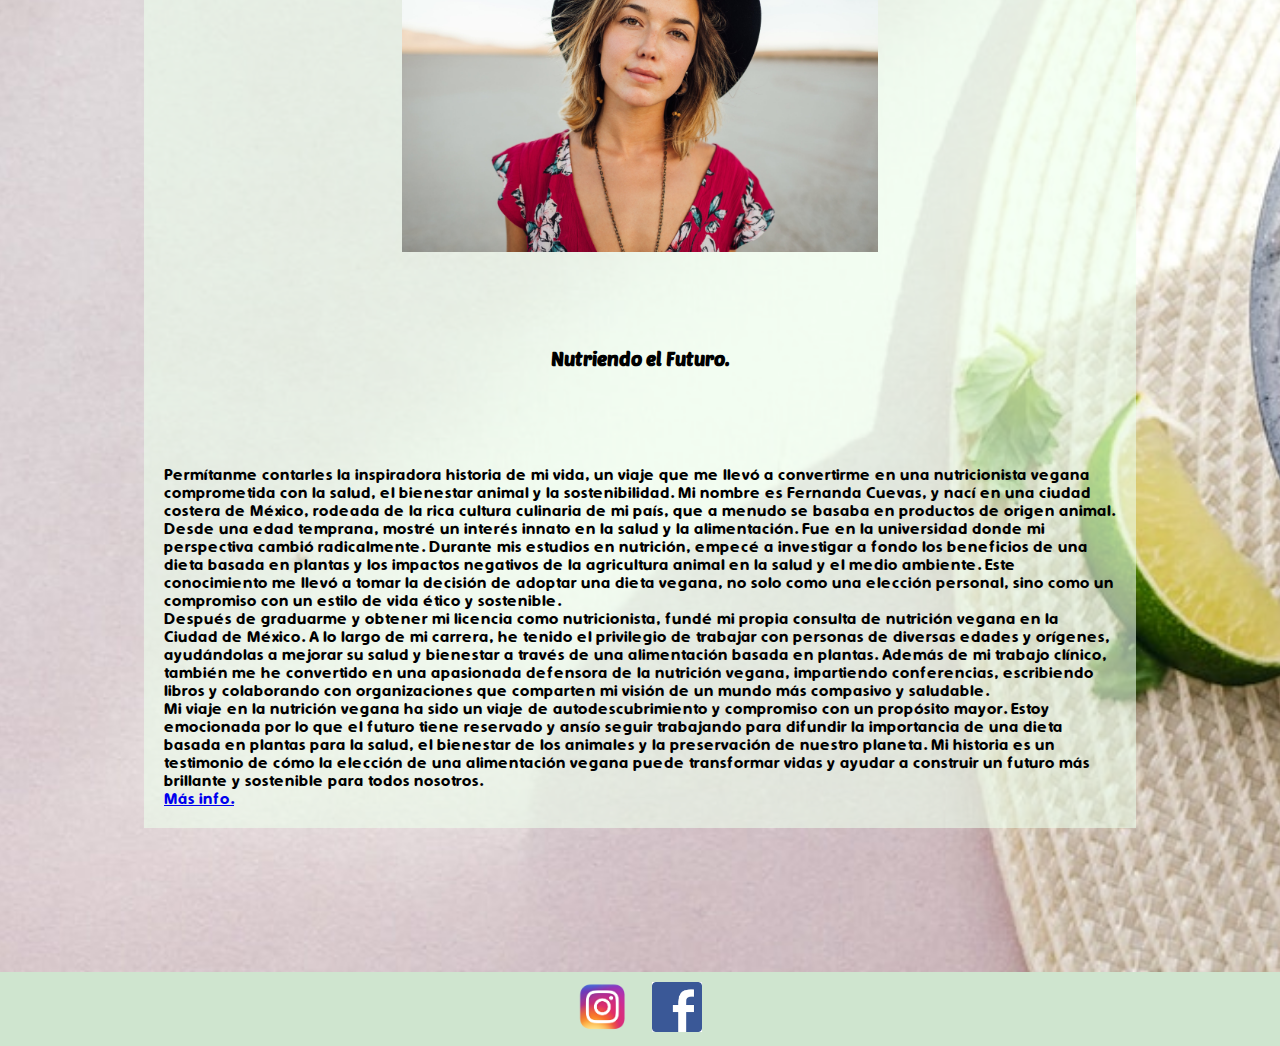
<file: pages/v-nutris.html>
<!DOCTYPE html>
<html lang="es">

<head>
    <meta charset="UTF-8">
    <meta name="viewport" content="width=device-width, initial-scale=1.0">
    <link rel="shortcut icon" href="../img/favicon.png">
    <title>Vegan Substitute Finder</title>
    <link href="https://cdn.jsdelivr.net/npm/bootstrap@5.3.2/dist/css/bootstrap.min.css" rel="stylesheet"
        integrity="sha384-T3c6CoIi6uLrA9TneNEoa7RxnatzjcDSCmG1MXxSR1GAsXEV/Dwwykc2MPK8M2HN" crossorigin="anonymous" />
    <script src="https://cdn.jsdelivr.net/npm/bootstrap@5.3.2/dist/js/bootstrap.bundle.min.js"
        integrity="sha384-C6RzsynM9kWDrMNeT87bh95OGNyZPhcTNXj1NW7RuBCsyN/o0jlpcV8Qyq46cDfL"
        crossorigin="anonymous"></script>
    <link rel="stylesheet" href="../css/style.css">
</head>

<body>
    <!--Barra de Header con navegador Home y paginas internas-->
    <header>
        <nav class="navbar navbar-expand-lg custom-header">
            <div class="container-fluid">
                <img class="logo" src="../img/favicon.png" alt="favicom">
                <button class="navbar-toggler" type="button" data-bs-toggle="collapse"
                    data-bs-target="#navbarSupportedContent" aria-controls="navbarSupportedContent"
                    aria-expanded="false" aria-label="Toggle navigation">
                    <span class="navbar-toggler-icon"></span>
                </button>
                <div class="collapse navbar-collapse" id="navbarSupportedContent">
                    <ul class="navbar-nav ms-auto mb-2 mb-lg-0">
                        <li class="nav-item">
                            <a class="nav-link" aria-current="page" href="../index.html">Home</a>
                        </li>
                        <li class="nav-item">
                            <a class="nav-link" href="../pages/about_us.html">About Us</a>
                        </li>
                        <li class="nav-item">
                            <a class="nav-link" href="../pages/contact.html">Contact</a>
                        </li>
                    </ul>
                </div>
            </div>
        </nav>
    </header>
    <!--Main V-Nutris-->
    <main class="main_v_nutris">
        <!--Titulo-->
        <section>
            <h1>Conoce a nuestras nutris</h1>
        </section>
        <!--Presentacion de las Nutricionistas de la pagina-->
        <section class="presentacion_nutris">
            <div class="foto_presentacion">
            <img src="../img/nutricionista_1.jpg" alt="nutricionista_1" class="foto_nutri_1">
            </div>
            <div>
                <h3>Mi Viaje Hacia la Nutrición Vegana:</h3>
                <p>Mi nombre es Carolina Raffo, y quiero compartir mi viaje personal hacia la nutrición vegana y cómo me
                    convertí en una defensora apasionada de esta forma de vida. Nací en una pequeña ciudad en el
                    interior de Argentina, rodeada de una familia amante de la comida tradicional, que incluía una
                    amplia variedad de carnes y productos lácteos en nuestras comidas diarias.</p>
                <p>Mi interés por la nutrición comenzó en la adolescencia cuando empecé a cuestionar la relación entre
                    lo que comemos y nuestra salud. A medida que investigaba y exploraba diferentes enfoques dietéticos,
                    me di cuenta de los impactos negativos que la industria ganadera tenía en el medio ambiente y en el
                    bienestar de los animales. Fue entonces cuando tomé la decisión de adoptar una dieta vegana, basada
                    en plantas, no solo por mi salud, sino también por mi preocupación por el planeta y los seres vivos
                    con los que compartimos este mundo.</p>
                <p>Después de graduarme en nutrición, me embarqué en una misión personal para promover la nutrición
                    vegana y ayudar a otros a adoptar este estilo de vida. Fundé mi propia clínica de nutrición con un
                    enfoque exclusivo en la dieta basada en plantas, y a lo largo de los años, he tenido la oportunidad
                    de trabajar con pacientes de todas las edades y condiciones de salud. Mi trabajo me ha brindado la
                    satisfacción de ver transformaciones positivas en la salud de las personas y de ser parte de un
                    movimiento global hacia un mundo más ético y sostenible.</p>
                <p>Hoy, continúo mi labor como nutricionista vegana, dando charlas, escribiendo libros y colaborando en
                    proyectos que promueven la alimentación basada en plantas. Mi pasión por la nutrición vegana sigue
                    creciendo, y mi sueño es contribuir a un mundo donde las personas puedan disfrutar de una salud
                    óptima mientras protegen a los animales y el medio ambiente. Mi viaje hacia la nutrición vegana ha
                    sido gratificante y transformador, y estoy emocionada por lo que depara el futuro en este camino de
                    bienestar y compasión.
                </p>
                <!--Link a la pagina o red social de la nutricionista-->
                <a href="nutricionista_1.com" target="_blank">Más info.</a>
        </section>
        <section class="presentacion_nutris">
            <div class="foto_presentacion">
            <img src="../img/nutricionista_2.jpg" alt="nutricionista_2" class="foto_nutri_2">
            </div>
            <div>
                <h3>Nutriendo el Futuro.</h3>
                <p>Permítanme contarles la inspiradora historia de mi vida, un viaje que me llevó a convertirme en una
                    nutricionista vegana comprometida con la salud, el bienestar animal y la sostenibilidad. Mi nombre
                    es Fernanda Cuevas, y nací en una ciudad costera de México, rodeada de la rica cultura culinaria de
                    mi país, que a menudo se basaba en productos de origen animal.</p>
                <p>Desde una edad temprana, mostré un interés innato en la salud y la alimentación. Fue en la
                    universidad donde mi perspectiva cambió radicalmente. Durante mis estudios en nutrición, empecé a
                    investigar a fondo los beneficios de una dieta basada en plantas y los impactos negativos de la
                    agricultura animal en la salud y el medio ambiente. Este conocimiento me llevó a tomar la decisión
                    de adoptar una dieta vegana, no solo como una elección personal, sino como un compromiso con un
                    estilo de vida ético y sostenible.</p>
                <p>Después de graduarme y obtener mi licencia como nutricionista, fundé mi propia consulta de nutrición
                    vegana en la Ciudad de México. A lo largo de mi carrera, he tenido el privilegio de trabajar con
                    personas de diversas edades y orígenes, ayudándolas a mejorar su salud y bienestar a través de una
                    alimentación basada en plantas. Además de mi trabajo clínico, también me he convertido en una
                    apasionada defensora de la nutrición vegana, impartiendo conferencias, escribiendo libros y
                    colaborando con organizaciones que comparten mi visión de un mundo más compasivo y saludable.</p>
                <p>Mi viaje en la nutrición vegana ha sido un viaje de autodescubrimiento y compromiso con un propósito
                    mayor. Estoy emocionada por lo que el futuro tiene reservado y ansío seguir trabajando para difundir
                    la importancia de una dieta basada en plantas para la salud, el bienestar de los animales y la
                    preservación de nuestro planeta. Mi historia es un testimonio de cómo la elección de una
                    alimentación vegana puede transformar vidas y ayudar a construir un futuro más brillante y
                    sostenible para todos nosotros.
                </p>
            </div>
            <!--Link a la pagina o red social de la nutricionista-->
            <a href="nutricionista_2.com" target="_blank">Más info.</a>
        </section>
    </main>
    <!--Footer con links de navegacion hacia las paginas de instagram y face asociados a esta web-->
    <footer>
        <nav>
            <ul>
                <ul>
                    <!--Link Instagram-->
                    <li>
                        <a href="https://www.instagram.com/" target="_blank">
                            <img src="../img/instagram_logo_2-png.png" alt="logo de instagram" class="logo"></a>
                    </li>
                    <!--Link Facebook-->
                    <li>
                        <a href="https://es-la.facebook.com/" target="_blank">
                            <img src="../img/facebook_logo.png" alt="logo de facebook" class="logo"></a>
                    </li>
                </ul>
            </ul>
        </nav>
    </footer>
</body>

</html>
</file>
<file: css/style.css>
*{
    padding: 0;
    margin: 0;
}

@font-face {
    font-family: "Friendly Schoolmates";
    src: url(../font/Friendly\ Schoolmates\ \(Italic\)\ Font\ by\ Situjuh\ \(7NTypes\).otf);
}

@font-face {
    font-family: "PoetsenOne_regular";
    src: url(../font/PoetsenOne-Regular.ttf);
}

@font-face {
    font-family: "Simply_Rounded";
    src: url(../font/Simply\ Rounded.ttf);
}

/*HEADER*/

header {
    background-color: #CFF6CF;
    height: auto;
}

.nav-link {
    justify-content: space-around;
    color: #edb1ed;
    font-family: "Simply_Rounded"
}

/*MAIN INDEX*/

.main_index{
    background-image: url(../img/fondo_index.jpg);
    background-size: cover;
    background-repeat: no-repeat;
    padding: 20px;
}

main h1{
    font-family: "Friendly Schoolmates";
    display: flex;
    background-color: #ecffec;
    background-position: center;
    justify-content: center;
    padding: 20px;
    margin: 0 20%;
}

.box{
    display: flex;
    justify-items: center;
    align-items: center;
    flex-direction: column;
    width:fit-content;
    padding: 30px;
    margin: 13%;
    border-radius: 10px;
    background-color: #cfe5cf96;
    font-family: "PoetsenOne_regular";
}

main section h5{
    font-family: "PoetsenOne_regular";
    text-align: center;
}

.lista_subst li a{
    color: #edb1ed
}
.v_blog{
    list-style-type: none;
    text-align: left;
}

.v_blog li a{
    color: #edb1ed;
}

/*Banner*/

.banner{
    width: 100%;
    height: 250px;
    animation: banner 10s infinite linear alternate;
    background-size: 100% 100%;
    position: relative;
    display: flex;
    justify-content: center;
    align-items: center;
    border-radius: 10px;
}

@keyframes banner{
    0%, 20%{
        background-image: url(../img/cerdito_banner_index.png);
    }
    25%, 45%{
        background-image: url(../img/cordero_banner_index.png);
    }
    50%, 70%{
        background-image: url(../img/vacas_banner_index.png);
    }
    75%, 100%{
        background-image: url(../img/monos_banner_index.png);
    }
}

.capa{
    width: 100%;
    height: 100%;
    position: absolute;
    top: 0;
    left: 0;
    background: rgba(0, 0, 0, 0.4);
    border-radius: 10px;
}

.link_v_activism{
    z-index: 1;
    text-align: center;
    color: #edb1ed;
    text-decoration: none;
    background: #cff6cf4d;
    padding: 5px 5px;
    display: inline-block;
    border-radius: 10px;
    font-family: "Simply_Rounded"
}

/*Buscador de V-recetas*/

.boton_buscador{
    background-color: #cfe5cf96;
    padding: 5%;
    margin: 10%;
    color: #edb1ed;
    font-family: "Simply_Rounded";
    border-color: transparent;
    
}

.btn-primary{
    --bs-btn-active-bg: #edb1ed;
    --bs-btn-active-border-color: transparent;
    --bs-btn-hover-bg: #edb1ed;
    --bs-btn-hover-border-color: transparent;
}

/*MAIN ABOUT US*/

.main_about_us{
    background-image: url(../img/fondo_about_us.jpg);
    background-size: contain;
    padding: 20px;
}
.about_us{
    display: flex;
    flex-direction: column;
    padding: 15px;
    margin: 20px;
    background-color: #ecffec7e
}

main section h3{
    font-family: "PoetsenOne_regular"
}

/*MAIN BUSCADOR DE V_RECETAS*/

.buscador_de_recetas{
    background-image: url(../img/fondo_buscador_recetas.jpg);
    background-size: cover;
    padding: 20px;
}

    main section h5{
    padding: 10%;
}

/*Form Buscadores*/

.conjunto_buscadores{
    display: grid;
    justify-items: center;
    row-gap: 10%;
    padding: 10%;
}

/*Video*/

.video_buscador{
    display: flex;
    padding: 10%;
}

/*MAIN COMO COMENZAR EL CAMBIO*/

.main_comenzar_el_cambio{
    background-image: url(../img/fondo_comenzar_el_cambio.jpg);
    background-repeat: no-repeat;
    background-size: cover;
    padding: 20px;
}

section h1{
    text-align: center;
}

div h3{
    text-align: center;
    padding: 10%;
}

.texto_cambio p{
    display: grid;
    justify-items: center;
    column-gap: 5%;
    padding: 5%;
    margin: 10%;
    background-color: #cfe5cf96
}

/*Video*/

.video_cambio{
    display: flex;
    padding: 10%;
}

/*MAIN CONTACT*/

.main_contact{
    background-image: url(../img/fondo_contacto_2.jpg);
    background-size: cover;
    background-repeat: no-repeat;
    padding: 20px;
}

/*Formulario de contacto*/

.formulario_de_contacto{
    padding: 5%;
}

.form-label{
    color: #edb1ed;
    font-family: "PoetsenOne_regular"
}

.email{
    color: #edb1ed;
    font-size: 16px;
    font-family: "PoetsenOne_regular"
}

/*MAIN RECETAS BASICAS*/

.main_recetas_basicas{
    background-image: url(../img/fondo_recetas_basicas.jpg);
    background-size:cover;
    padding: 20px;
}

.recetas_basicas_intro{
    display: block;
    margin: 30px;
    padding: 20PX;
    background-color: #ecffec7e ;
    background-position: center;
    font-family: "Simply_Rounded";
}

/*Receta 1*/

.receta_1{
    display: block;
    margin: 30px;
    padding: 20px;
    background-color: #ecffec7e ;
    background-position: center;
    font-family: "Simply_Rounded";
}

.foto_recetas{
    display: flex;
    justify-content: center;
    align-items: center;
}

.imagen_receta_1{
    width: 150px;
    padding: 10px;
    margin: 20px;
}

/*Receta 2*/

.receta_2{
    display: block;
    margin: 30px;
    padding: 20px;
    background-color: #ecffec7e ;
    background-position: center;
    font-family: "Simply_Rounded";
}

.imagen_receta_2{
    width: 50%;
    padding: 10px;
    margin: 20px;
}

/*MAIN SUBSTITUTOS MAS BUSCADOS*/

.main_substitutos_mas_buscados{
    background-image: url(../img/fondo_substitutos_veganos.jpg);
    background-position: center;
    background-size:cover;
    background-repeat: no-repeat;
    padding: 20px;
}

.substitutos_mas_buscados{
    font-family: "Simply_Rounded";
    background-color: #ecffec96;
    display: flex;
    flex-direction: column;
    background-position: center;
    margin: 8%;
    padding: 5%;
}

/*MAIN V-ACTIVISM*/

main nav h3{
    font-family: "PoetsenOne_regular";
    text-align: center;
}

.main_intro_avtivismo{
    background-image: url(../img/fondo_v_activism_3.jpg);
    background-position: center;
    background-repeat: no-repeat;
    background-size: cover;
    padding: 20px;
}

.introduccion_activismo{
    font-family: "Simply_Rounded";
    background-color: #ecffec96;
    display: flex;
    flex-direction: column;
    justify-content: center;
    background-position: center;
    margin: 8%;
    padding: 20px;
}

/*Grid con links*/

.box_con_links{
    display:grid;
    grid-template-columns: repeat(3, 100px);
    column-gap: 20px;
    row-gap: 20px;
    grid-auto-flow: row;
    justify-content: space-evenly;
    padding: 10%;
}

/*MAIN V-NUTRIS*/

.main_v_nutris{
    background-image: url(../img/fondo_v_nutris.jpg);
    background-position: center;
    background-repeat: no-repeat;
    background-size: cover;
    padding: 20px;
}

.foto_presentacion{
    display: flex;
    justify-content: center;
    align-items: center;
}
.foto_nutri_1{
    width: 30%;
}

.presentacion_nutris{
    font-family: "Simply_Rounded";
    background-color: #ecffec96;
    display: block;
    background-position: center;
    margin: 10%;
    padding: 20px;
}

.foto_nutri_2{
    width: 50%;
    display: flex;
    justify-content: center;
}

/*FOOTER*/

footer{
    display: grid;
    justify-items: center;
    align-items: center;
    background-color: #CFE5CF;
}

footer nav ul li{
    text-decoration: none;
    display: inline-flex;
    justify-content: space-around;
    padding: 0%;
}

dl, ol, ul {
    padding-left: 0;
    margin-bottom: 0;
}

.logo{
    width: 50px;
    padding: 10px;
}

/*MEDIA QUERIES*/

/*Movile*/

/*Tablet*/

/*Desktop*/

@media (min-width:1200px){
    .grilla_box{
        display: flex;
        flex-direction: row;
    }
    .banner{
        max-width: 70%;
        height: 350px;
        margin: 15%;
    }
    .formulario_de_contacto{
        margin: 15%;
        justify-items: center;
    }
    .video_cambio{
        justify-content: center;
    }
    .imagen_receta_1{
        width: 250px;
    }
    .video_buscador{
        justify-content: center;
    }
}
</file>
